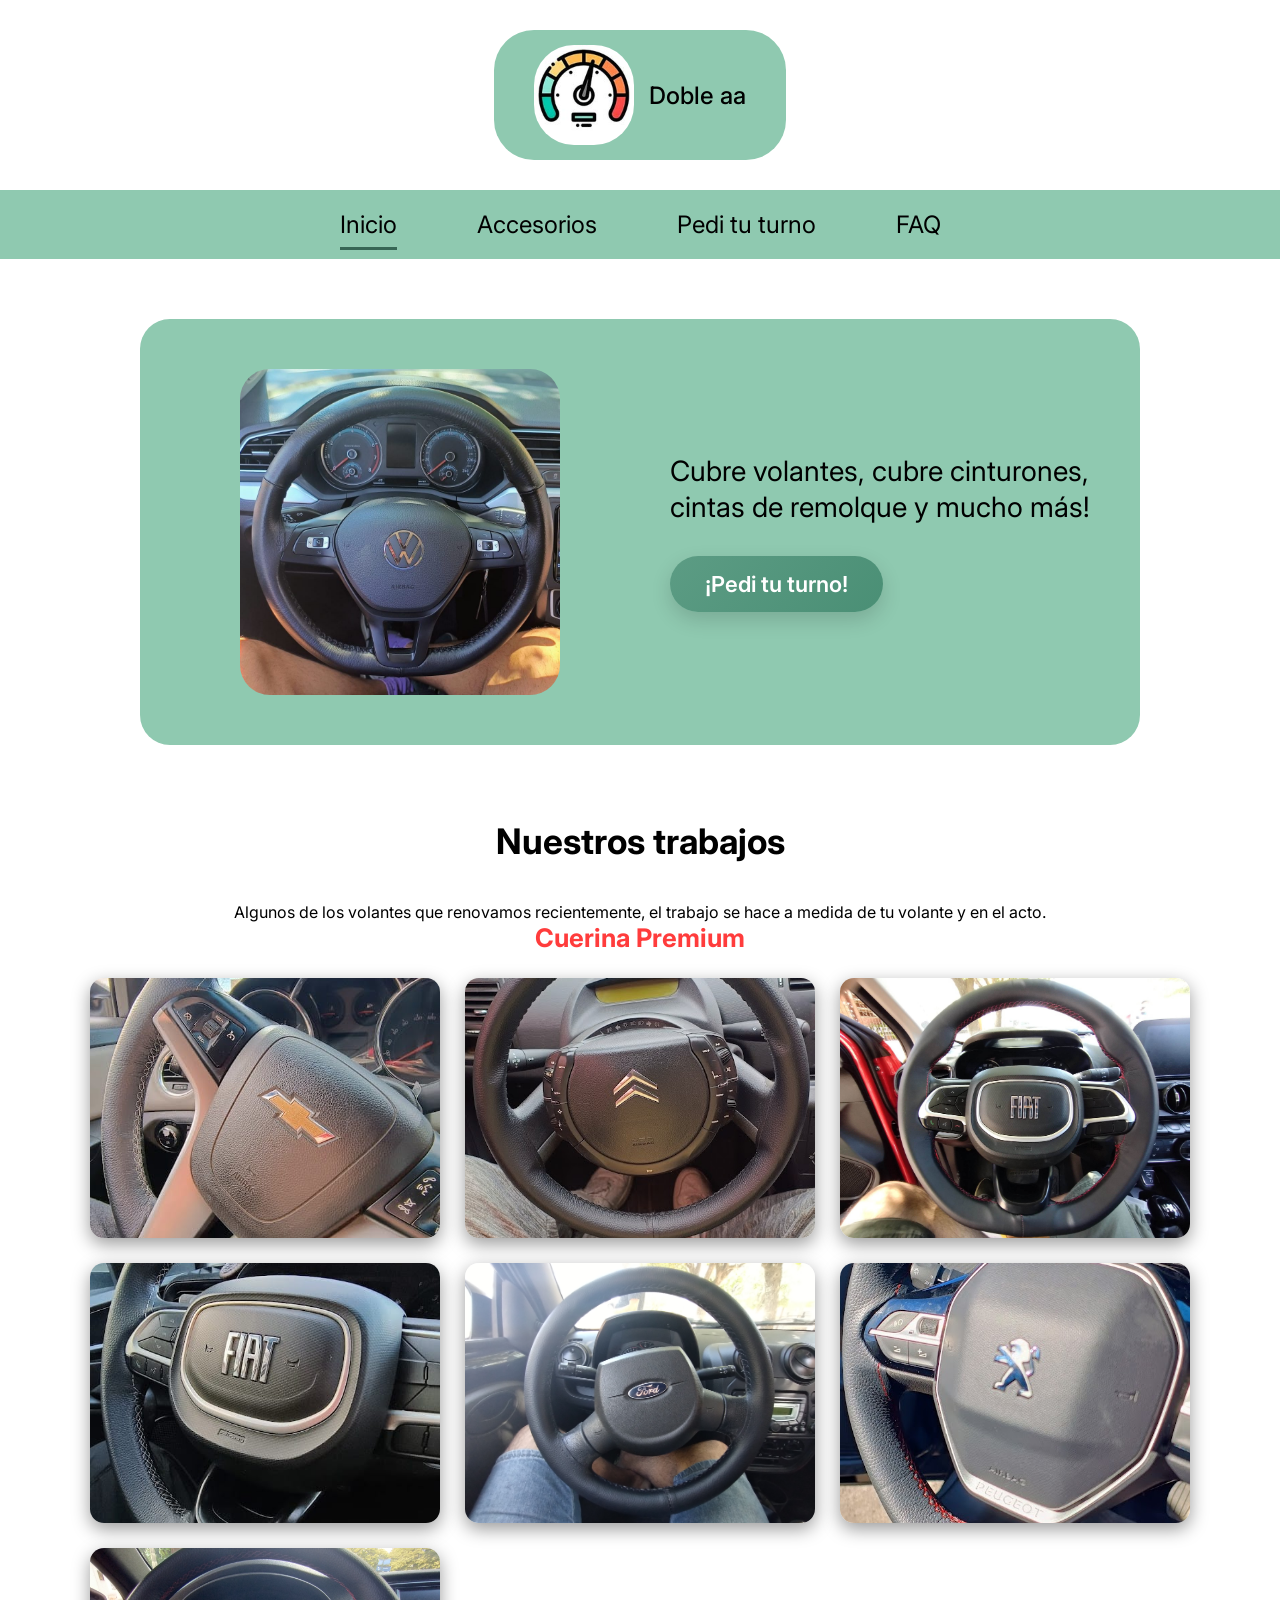
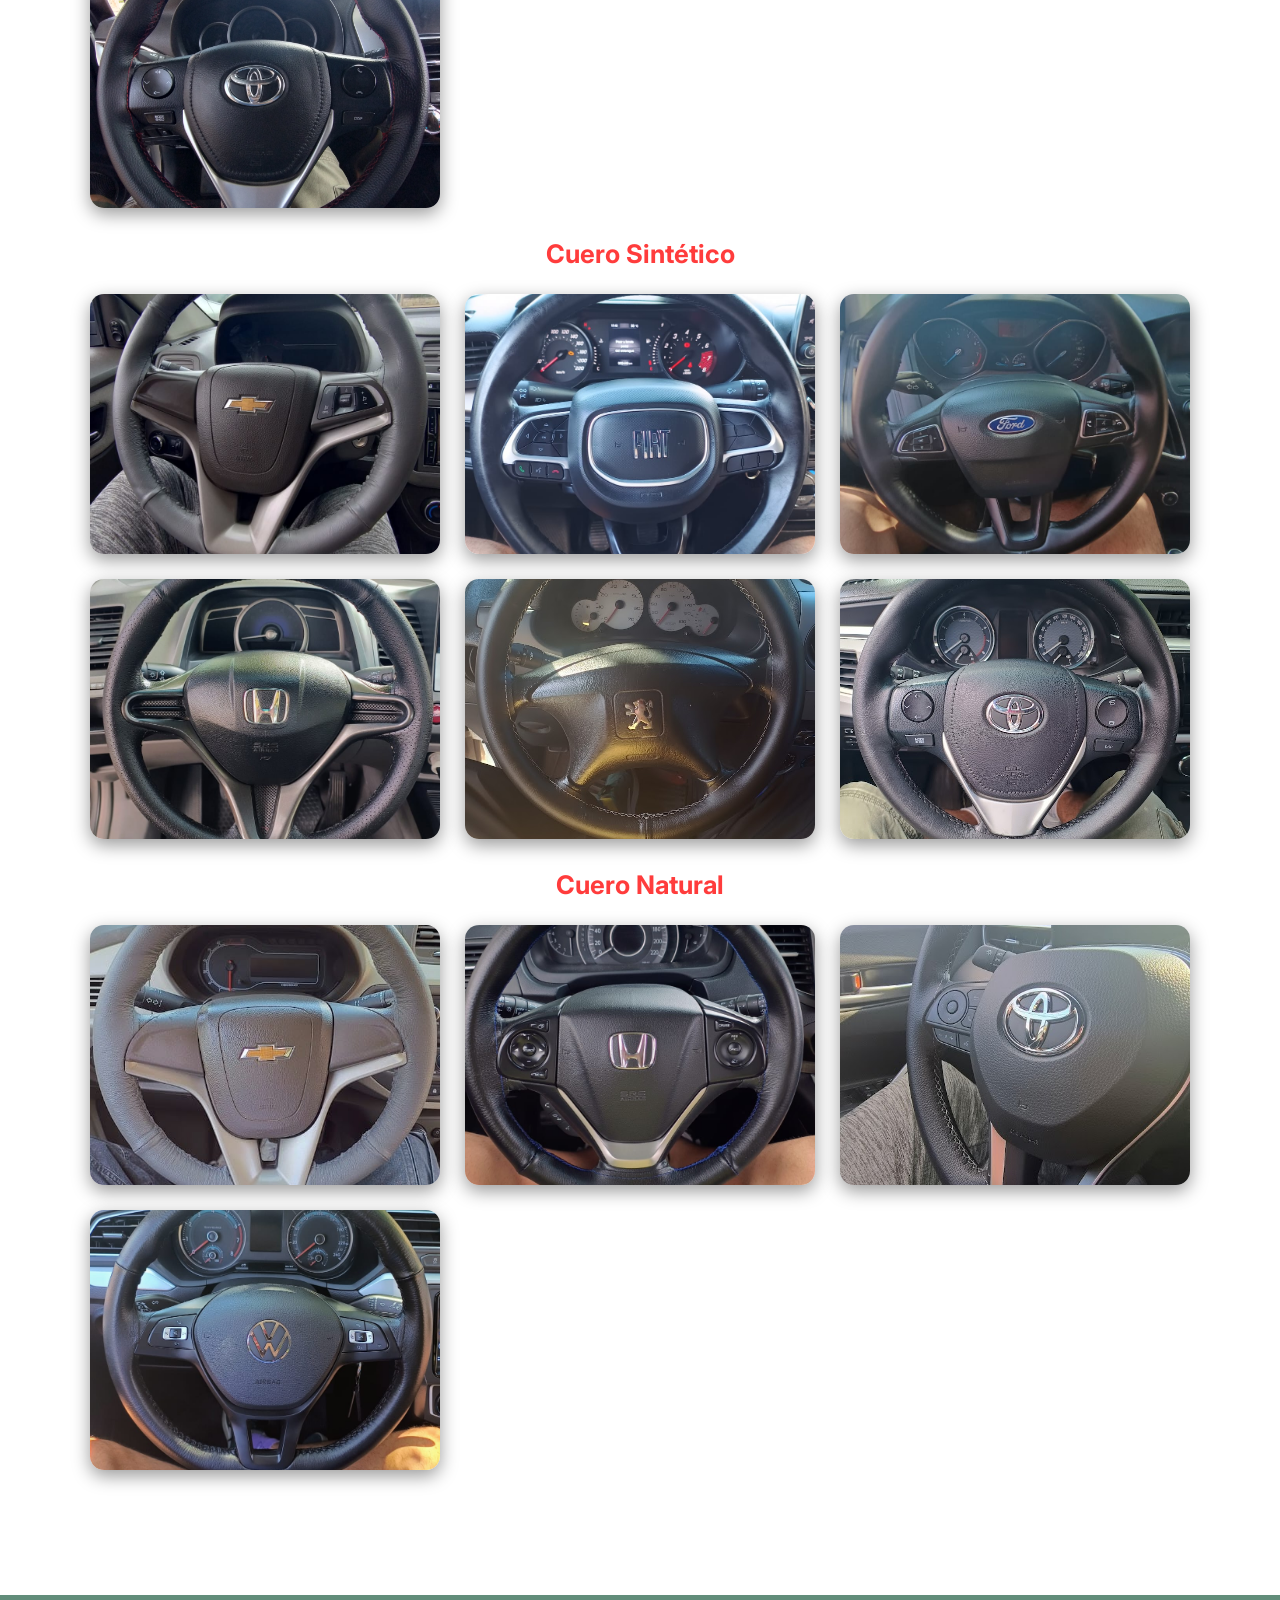
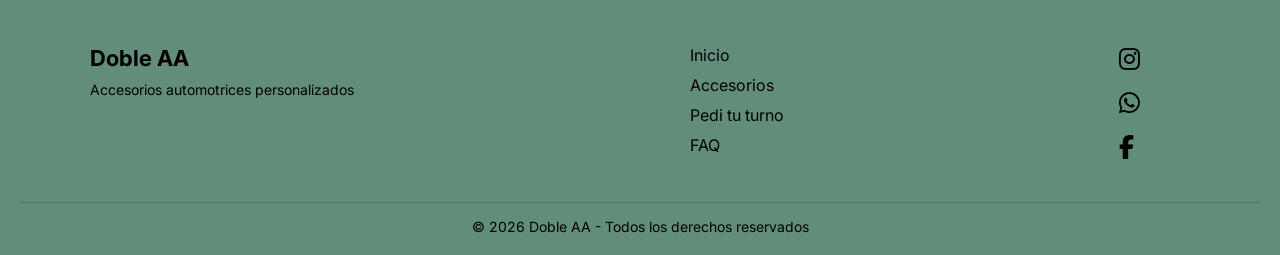
<file: static/index.html>
<!DOCTYPE html>
<html lang="es">

<head>
  <meta charset="UTF-8" />
  <meta name="viewport" content="width=device-width, initial-scale=1.0" />
  <title>Doble AA</title>

  <link href="https://fonts.googleapis.com/css2?family=Inter:wght@400;500;600;700&display=swap" rel="stylesheet">
  <link href="https://fonts.googleapis.com/css2?family=Montserrat:wght@400;500;600;700&display=swap" rel="stylesheet">
  <link rel="stylesheet" href="https://cdnjs.cloudflare.com/ajax/libs/font-awesome/6.5.0/css/all.min.css">
  <link rel="stylesheet" href="/static/css/styles.css" />
</head>

<body>

  <!-- Header -->
  <header class="header">
    <div class="logo-container">
      <img src="/static/assets/logo.jpg" alt="Doble AA Logo" class="logo">
      <h1>Doble aa</h1>
    </div>
  </header>

  <!-- Navbar -->
  <nav class="navbar">
    <a href="#" class="active">Inicio</a>
    <a href="/accesorios">Accesorios</a>
    <a href="/turno">Pedi tu turno</a>
    <a href="/faq">FAQ</a>
  </nav>

  <!-- Hero Section -->
  <section class="hero">
    <div class="hero-content">

      <div class="hero-image">
        <img src="/static/assets/volante.jpg" alt="Cubre volante">
      </div>

      <div class="hero-text">
        <p class="description">
          Cubre volantes, cubre cinturones, cintas de remolque y mucho más!
        </p>

        <a href="/static/turno.html" class="cta-btn">¡Pedi tu turno!</a>
      </div>

    </div>
  </section>

  <!-- ========================= -->
  <!--        MUESTRAS           -->
  <!-- ========================= -->

  <section class="muestras">

    <h2>Nuestros trabajos</h2>
    <p class="muestras-sub">
      Algunos de los volantes que renovamos recientemente, el trabajo se hace a medida de tu volante y en el acto.
    </p>

    <!-- ================= CUERINA ================= -->
    <div class="categoria">
      <h3>Cuerina Premium</h3>

      <div class="trabajos-grid">

        <div class="trabajo-item">
          <img src="/static/img/cuerina/Chevy.jpg" alt="Chevrolet" data-info="Fiat — Costura Gris">
        </div>

        <div class="trabajo-item">
          <img src="/static/img/cuerina/Citroen.jpg" alt="Citroen" data-info="Citroen — Costura Gris">
          <div class="trabajo-overlay">
          </div>
        </div>

        <div class="trabajo-item">
          <img src="/static/img/cuerina/Cronos.jpg" alt="Fiat Cronos" data-info="Fiat Cronos — Costura Roja">
          <div class="trabajo-overlay">
          </div>
        </div>
        <div class="trabajo-item">
          <img src="/static/img/cuerina/CronosGris.jpg" alt="Fiat Cronos" data-info="Fiat Cronos — Costura Gris">
          <div class="trabajo-overlay">
          </div>
        </div>

        <div class="trabajo-item">
          <img src="/static/img/cuerina/Ford.jpg" alt="Ford" data-info="Ford — Costura Negra">
          <div class="trabajo-overlay">
          </div>
        </div>

        <div class="trabajo-item">
          <img src="/static/img/cuerina/Peugeot.jpg" alt="Peugeot" data-info="Peugeot — Costura Roja">
          <div class="trabajo-overlay">
          </div>
        </div>


        <div class="trabajo-item">
          <img src="/static/img/cuerina/Toyota.jpg" alt="Toyota" data-info="Toyota — Costura Roja">
          <div class="trabajo-overlay">
          </div>
        </div>

      </div>
    </div>

    <!-- ================= SINTETICO ================= -->
    <div class="categoria">
      <h3>Cuero Sintético</h3>

      <div class="trabajos-grid">

        <div class="trabajo-item">
          <img src="/static/img/sintetico/Chevy.jpg" alt="Chevrolet" data-info="Chevrolet — Costura Negra">
          <div class="trabajo-overlay">
          </div>
        </div>

        <div class="trabajo-item">
          <img src="/static/img/sintetico/Fiat.jpg" alt="Fiat" data-info="Fiat — Costura Gris">
          <div class="trabajo-overlay">
          </div>
        </div>

        <div class="trabajo-item">
          <img src="/static/img/sintetico/Ford.jpg" alt="Ford" data-info="Ford — Costura Negra">
          <div class="trabajo-overlay">
          </div>
        </div>

        <div class="trabajo-item">
          <img src="/static/img/sintetico/Honda.jpg" alt="Honda"
            data-info="Honda — Costura Negra — Conbinado Sintetico Microperforado">
          <div class="trabajo-overlay">
          </div>
        </div>

        <div class="trabajo-item">
          <img src="/static/img/sintetico/Peugeot.jpg" alt="Peugeot" data-info="Peugeot — Costura Gris">
          <div class="trabajo-overlay">
          </div>
        </div>

        <div class="trabajo-item">
          <img src="/static/img/sintetico/Toyota.jpg" alt="Toyota" data-info="Toyota — Costura Negra">
          <div class="trabajo-overlay">
          </div>
        </div>

      </div>
    </div>

    <!-- ================= NATURAL ================= -->
    <div class="categoria">
      <h3>Cuero Natural</h3>

      <div class="trabajos-grid">

        <div class="trabajo-item">
          <img src="/static/img/natural/Chevy.jpg" alt="Chevrolet" data-info="Chevrolet — Costura gris">
          <div class="trabajo-overlay">
          </div>
        </div>

        <div class="trabajo-item">
          <img src="/static/img/natural/Honda.jpg" alt="Honda Civic" data-info="Honda Civic — Costura Azul">
          <div class="trabajo-overlay">
          </div>
        </div>

        <div class="trabajo-item">
          <img src="/static/img/natural/Toyota.jpeg" alt="Toyota" data-info="Toyota — Costura Negra">
          <div class="trabajo-overlay">
          </div>
        </div>

        <div class="trabajo-item">
          <img src="/static/img/natural/volk.jpg" alt="Volkswagen" data-info="Volkswagen — Costura Negra">
          <div class="trabajo-overlay">
          </div>
        </div>

      </div>
    </div>

  </section>



  <!-- React Mount -->
  <div id="root"></div>


  <!-- Footer -->
  <footer class="footer">

    <div class="footer-content">

      <div class="footer-brand">
        <h2>Doble AA</h2>
        <p>Accesorios automotrices personalizados</p>
      </div>

      <div class="footer-links">
        <a href="#">Inicio</a>
        <a href="/accesorios">Accesorios</a>
        <a href="/turno">Pedi tu turno</a>
        <a href="/faq">FAQ</a>
      </div>

      <div class="footer-social">
        <a href="https://www.instagram.com/doble_aa_accesorios_/" target="_blank">
          <i class="fab fa-instagram"></i>
        </a>

        <a href="https://wa.me/5493517501425" target="_blank">
          <i class="fab fa-whatsapp"></i>
        </a>

        <a href="https://www.facebook.com/profile.php?id=100083049946139" target="_blank">
          <i class="fab fa-facebook-f"></i>
        </a>
      </div>

    </div>

    <div class="footer-bottom">
      © 2026 Doble AA - Todos los derechos reservados
    </div>

  </footer>


 <div id="lightbox" class="lightbox">
  <span class="close">&times;</span>

  <span class="nav prev">&#10094;</span>
  <img class="lightbox-img" id="lightbox-img">
  <span class="nav next">&#10095;</span>

  <p class="lightbox-text" id="lightbox-text"></p>
</div>



  <script src="/static/js/gallery.js"></script>
</body>

</html>
</file>
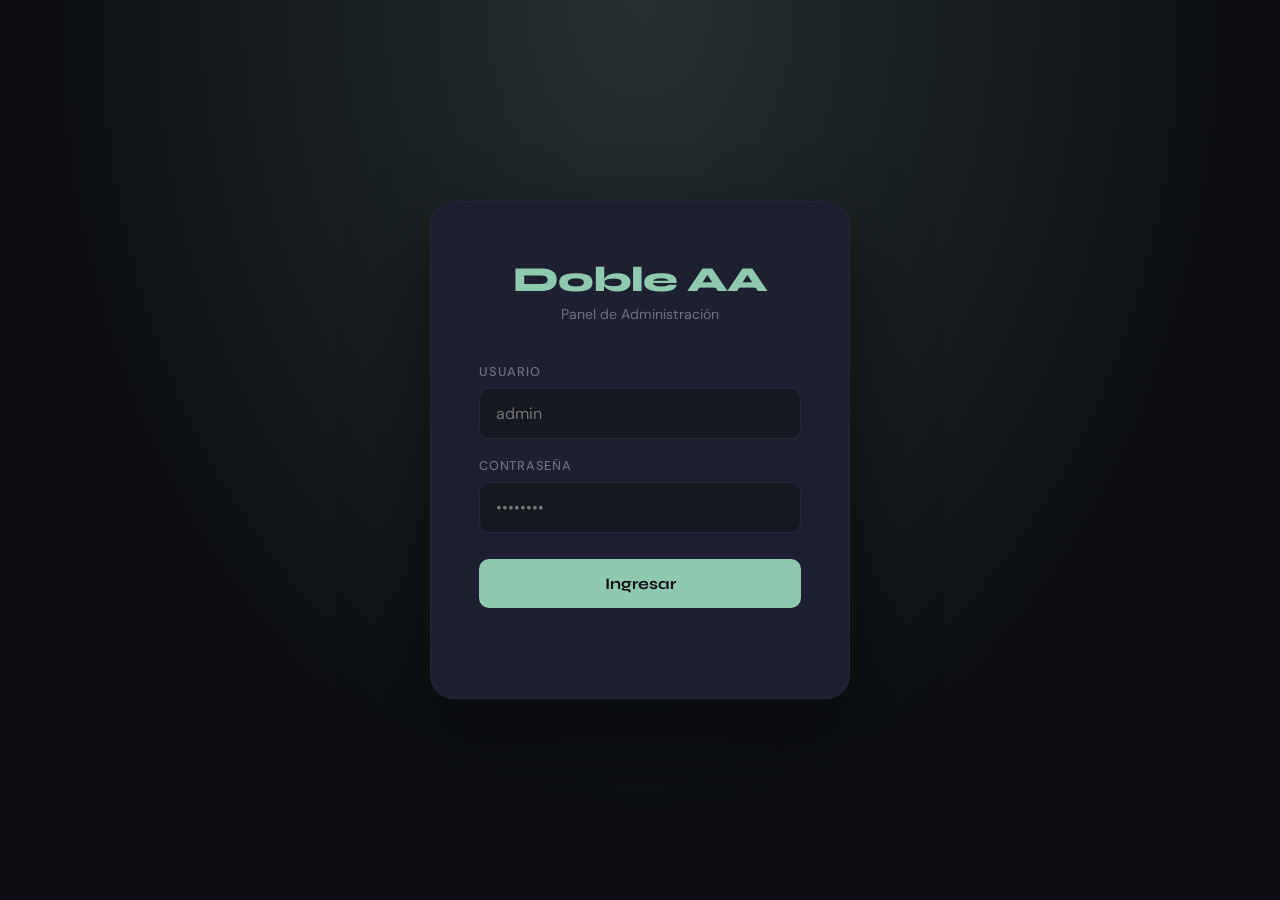
<file: frontend/admin.html>
<!DOCTYPE html>
<html lang="es">
<head>
  <meta charset="UTF-8" />
  <meta name="viewport" content="width=device-width, initial-scale=1.0" />
  <title>Doble AA — Admin</title>
  <link rel="icon" type="image/x-icon" href="/assets/ico.jpg" />
  <link href="https://fonts.googleapis.com/css2?family=Syne:wght@400;600;700;800&family=DM+Sans:wght@300;400;500&display=swap" rel="stylesheet" />
  <link rel="stylesheet" href="https://cdnjs.cloudflare.com/ajax/libs/font-awesome/6.5.0/css/all.min.css" />
  <style>
    /* ══════════════════════════════════════════
       TOKENS & RESET
    ══════════════════════════════════════════ */
    :root {
      --bg:        #0d0f14;
      --surface:   #151820;
      --card:      #1c2030;
      --border:    #252a3a;
      --accent:    #8fc9b0;
      --accent2:   #5bb894;
      --danger:    #e05c5c;
      --warn:      #f0a04b;
      --text:      #e8eaf2;
      --muted:     #6b7280;
      --radius:    14px;
      --font-head: 'Syne', sans-serif;
      --font-body: 'DM Sans', sans-serif;
    }

    *, *::before, *::after { box-sizing: border-box; margin: 0; padding: 0; }

    body {
      font-family: var(--font-body);
      background: var(--bg);
      color: var(--text);
      min-height: 100vh;
    }

    /* ══════════════════════════════════════════
       LOGIN SCREEN
    ══════════════════════════════════════════ */
    #login-screen {
      display: flex;
      align-items: center;
      justify-content: center;
      min-height: 100vh;
      background: radial-gradient(ellipse at 50% 0%, rgba(143,201,176,.18) 0%, transparent 65%),
                  var(--bg);
    }

    .login-box {
      background: var(--card);
      border: 1px solid var(--border);
      border-radius: 24px;
      padding: 56px 48px;
      width: 100%;
      max-width: 420px;
      box-shadow: 0 40px 80px rgba(0,0,0,.5);
      animation: fadeUp .5s ease;
    }

    .login-logo {
      text-align: center;
      margin-bottom: 40px;
    }
    .login-logo h1 {
      font-family: var(--font-head);
      font-size: 2.2rem;
      font-weight: 800;
      color: var(--accent);
      letter-spacing: -1px;
    }
    .login-logo p {
      color: var(--muted);
      font-size: .88rem;
      margin-top: 4px;
    }

    .field {
      margin-bottom: 18px;
    }
    .field label {
      display: block;
      font-size: .8rem;
      font-weight: 500;
      color: var(--muted);
      text-transform: uppercase;
      letter-spacing: .06em;
      margin-bottom: 8px;
    }
    .field input {
      width: 100%;
      background: var(--surface);
      border: 1px solid var(--border);
      border-radius: 10px;
      padding: 14px 16px;
      font-size: 1rem;
      color: var(--text);
      font-family: var(--font-body);
      transition: border-color .2s;
      outline: none;
    }
    .field input:focus { border-color: var(--accent); }

    .btn-primary {
      width: 100%;
      padding: 15px;
      background: var(--accent);
      color: #0d0f14;
      border: none;
      border-radius: 10px;
      font-size: 1rem;
      font-weight: 700;
      font-family: var(--font-head);
      cursor: pointer;
      transition: background .2s, transform .15s;
      margin-top: 8px;
    }
    .btn-primary:hover  { background: var(--accent2); transform: translateY(-2px); }
    .btn-primary:active { transform: translateY(0); }

    #login-error {
      color: var(--danger);
      font-size: .88rem;
      text-align: center;
      margin-top: 14px;
      min-height: 20px;
    }

    /* ══════════════════════════════════════════
       SHELL
    ══════════════════════════════════════════ */
    #app { display: none; min-height: 100vh; }

    /* ── Sidebar ── */
    .sidebar {
      position: fixed;
      top: 0; left: 0;
      width: 240px;
      height: 100vh;
      background: var(--surface);
      border-right: 1px solid var(--border);
      display: flex;
      flex-direction: column;
      padding: 28px 0;
      z-index: 100;
    }

    .sidebar-brand {
      padding: 0 24px 32px;
      border-bottom: 1px solid var(--border);
    }
    .sidebar-brand h2 {
      font-family: var(--font-head);
      font-size: 1.3rem;
      font-weight: 800;
      color: var(--accent);
    }
    .sidebar-brand span {
      font-size: .76rem;
      color: var(--muted);
    }

    .nav-items { padding: 20px 12px; flex: 1; }
    .nav-item {
      display: flex;
      align-items: center;
      gap: 12px;
      padding: 12px 16px;
      border-radius: 10px;
      cursor: pointer;
      font-size: .9rem;
      color: var(--muted);
      transition: all .2s;
      margin-bottom: 4px;
      border: none;
      background: none;
      width: 100%;
      text-align: left;
      font-family: var(--font-body);
    }
    .nav-item i { width: 18px; text-align: center; }
    .nav-item:hover   { background: var(--card); color: var(--text); }
    .nav-item.active  { background: rgba(143,201,176,.12); color: var(--accent); font-weight: 500; }

    .sidebar-logout {
      padding: 12px;
      border-top: 1px solid var(--border);
    }
    .btn-logout {
      width: 100%;
      padding: 11px;
      background: transparent;
      border: 1px solid var(--border);
      border-radius: 10px;
      color: var(--muted);
      cursor: pointer;
      font-size: .85rem;
      font-family: var(--font-body);
      transition: all .2s;
      display: flex; align-items: center; justify-content: center; gap: 8px;
    }
    .btn-logout:hover { border-color: var(--danger); color: var(--danger); }

    /* ── Main ── */
    .main {
      margin-left: 240px;
      padding: 36px 40px;
      min-height: 100vh;
    }

    .page-header {
      display: flex;
      align-items: center;
      justify-content: space-between;
      margin-bottom: 36px;
    }
    .page-header h2 {
      font-family: var(--font-head);
      font-size: 1.8rem;
      font-weight: 700;
    }

    /* ── Tabs ── */
    .tab-content { display: none; }
    .tab-content.active { display: block; animation: fadeUp .3s ease; }

    /* ══════════════════════════════════════════
       DASHBOARD
    ══════════════════════════════════════════ */
    .stats-grid {
      display: grid;
      grid-template-columns: repeat(auto-fit, minmax(200px, 1fr));
      gap: 20px;
      margin-bottom: 36px;
    }
    .stat-card {
      background: var(--card);
      border: 1px solid var(--border);
      border-radius: var(--radius);
      padding: 28px 24px;
      position: relative;
      overflow: hidden;
    }
    .stat-card::before {
      content: '';
      position: absolute;
      top: 0; left: 0;
      width: 3px; height: 100%;
      background: var(--accent);
      border-radius: 3px 0 0 3px;
    }
    .stat-card.warn::before  { background: var(--warn); }
    .stat-card.danger::before{ background: var(--danger); }

    .stat-label { font-size: .8rem; color: var(--muted); text-transform: uppercase; letter-spacing: .06em; margin-bottom: 10px; }
    .stat-value { font-family: var(--font-head); font-size: 2.4rem; font-weight: 700; line-height: 1; }

    .charts-grid {
      display: grid;
      grid-template-columns: 1fr 1fr;
      gap: 24px;
    }
    .chart-card {
      background: var(--card);
      border: 1px solid var(--border);
      border-radius: var(--radius);
      padding: 28px;
    }
    .chart-card h3 {
      font-family: var(--font-head);
      font-size: 1rem;
      font-weight: 600;
      margin-bottom: 20px;
      color: var(--text);
    }

    /* Bar chart manual */
    .bar-row {
      display: flex;
      align-items: center;
      gap: 12px;
      margin-bottom: 12px;
    }
    .bar-label { font-size: .82rem; width: 160px; flex-shrink: 0; color: var(--muted); white-space: nowrap; overflow: hidden; text-overflow: ellipsis; }
    .bar-track { flex: 1; background: var(--border); border-radius: 6px; height: 10px; overflow: hidden; }
    .bar-fill  { height: 100%; border-radius: 6px; background: var(--accent); transition: width .6s ease; }
    .bar-count { font-size: .82rem; color: var(--text); font-weight: 600; width: 28px; text-align: right; }

    /* Bajo stock lista */
    .alert-item {
      display: flex; align-items: center; justify-content: space-between;
      padding: 12px 0;
      border-bottom: 1px solid var(--border);
    }
    .alert-item:last-child { border-bottom: none; }
    .alert-nombre { font-size: .9rem; }
    .alert-stock  { font-size: .82rem; font-weight: 700; }
    .alert-stock.zero { color: var(--danger); }
    .alert-stock.low  { color: var(--warn); }

    /* ══════════════════════════════════════════
       ACCESORIOS
    ══════════════════════════════════════════ */
    .toolbar {
      display: flex;
      gap: 12px;
      margin-bottom: 24px;
      flex-wrap: wrap;
    }
    .btn-add {
      padding: 11px 22px;
      background: var(--accent);
      color: #0d0f14;
      border: none;
      border-radius: 10px;
      font-size: .9rem;
      font-weight: 600;
      font-family: var(--font-head);
      cursor: pointer;
      display: flex; align-items: center; gap: 8px;
      transition: .2s;
    }
    .btn-add:hover { background: var(--accent2); }

    .search-input {
      padding: 11px 16px;
      background: var(--card);
      border: 1px solid var(--border);
      border-radius: 10px;
      color: var(--text);
      font-family: var(--font-body);
      font-size: .9rem;
      flex: 1;
      min-width: 180px;
      outline: none;
    }
    .search-input:focus { border-color: var(--accent); }

    /* Tabla */
    .table-wrap { overflow-x: auto; }
    table {
      width: 100%;
      border-collapse: collapse;
      font-size: .88rem;
    }
    thead th {
      padding: 12px 14px;
      background: var(--surface);
      text-align: left;
      font-size: .76rem;
      color: var(--muted);
      text-transform: uppercase;
      letter-spacing: .06em;
      border-bottom: 1px solid var(--border);
    }
    tbody tr {
      border-bottom: 1px solid var(--border);
      transition: background .15s;
    }
    tbody tr:hover { background: rgba(255,255,255,.025); }
    tbody td { padding: 14px; vertical-align: middle; }

    .badge-cat {
      display: inline-block;
      padding: 3px 10px;
      border-radius: 20px;
      font-size: .76rem;
      font-weight: 600;
      background: rgba(143,201,176,.15);
      color: var(--accent);
      border: 1px solid rgba(143,201,176,.25);
    }

    .stock-chip {
      display: inline-block;
      padding: 3px 10px;
      border-radius: 20px;
      font-size: .8rem;
      font-weight: 600;
    }
    .stock-chip.ok     { background: rgba(143,201,176,.15); color: var(--accent2); }
    .stock-chip.low    { background: rgba(240,160,75,.15);  color: var(--warn); }
    .stock-chip.zero   { background: rgba(224,92,92,.15);   color: var(--danger); }

    .row-actions { display: flex; gap: 8px; }
    .btn-icon {
      width: 32px; height: 32px;
      border: 1px solid var(--border);
      background: transparent;
      border-radius: 8px;
      color: var(--muted);
      cursor: pointer;
      display: flex; align-items: center; justify-content: center;
      transition: .2s;
      font-size: .85rem;
    }
    .btn-icon:hover         { border-color: var(--accent); color: var(--accent); }
    .btn-icon.del:hover     { border-color: var(--danger); color: var(--danger); }
    .btn-icon.stock-btn:hover{ border-color: var(--warn);  color: var(--warn); }

    /* ══════════════════════════════════════════
       TURNOS
    ══════════════════════════════════════════ */
    .filters {
      display: flex;
      gap: 12px;
      margin-bottom: 24px;
      flex-wrap: wrap;
    }
    .filter-select {
      padding: 10px 14px;
      background: var(--card);
      border: 1px solid var(--border);
      border-radius: 10px;
      color: var(--text);
      font-family: var(--font-body);
      font-size: .88rem;
      outline: none;
      cursor: pointer;
    }
    .filter-select:focus { border-color: var(--accent); }

    /* ══════════════════════════════════════════
       MODAL
    ══════════════════════════════════════════ */
    .modal-overlay {
      position: fixed; inset: 0;
      background: rgba(0,0,0,.7);
      backdrop-filter: blur(4px);
      display: flex; align-items: center; justify-content: center;
      z-index: 999;
      opacity: 0; pointer-events: none;
      transition: opacity .25s;
    }
    .modal-overlay.open { opacity: 1; pointer-events: all; }

    .modal {
      background: var(--card);
      border: 1px solid var(--border);
      border-radius: 20px;
      padding: 36px;
      width: 100%;
      max-width: 520px;
      transform: translateY(16px);
      transition: transform .25s;
    }
    .modal-overlay.open .modal { transform: translateY(0); }

    .modal h3 {
      font-family: var(--font-head);
      font-size: 1.3rem;
      font-weight: 700;
      margin-bottom: 28px;
    }
    .modal-grid { display: grid; grid-template-columns: 1fr 1fr; gap: 16px; }
    .modal-grid .full { grid-column: 1 / -1; }

    .form-field { display: flex; flex-direction: column; gap: 6px; }
    .form-field label { font-size: .78rem; color: var(--muted); text-transform: uppercase; letter-spacing: .06em; }
    .form-field input,
    .form-field select {
      padding: 11px 14px;
      background: var(--surface);
      border: 1px solid var(--border);
      border-radius: 8px;
      color: var(--text);
      font-family: var(--font-body);
      font-size: .9rem;
      outline: none;
      transition: border-color .2s;
    }
    .form-field input:focus,
    .form-field select:focus { border-color: var(--accent); }

    .modal-actions { display: flex; justify-content: flex-end; gap: 12px; margin-top: 28px; }
    .btn-cancel {
      padding: 11px 22px;
      background: transparent;
      border: 1px solid var(--border);
      border-radius: 10px;
      color: var(--muted);
      cursor: pointer;
      font-family: var(--font-body);
      transition: .2s;
    }
    .btn-cancel:hover { border-color: var(--text); color: var(--text); }

    .btn-save {
      padding: 11px 22px;
      background: var(--accent);
      border: none;
      border-radius: 10px;
      color: #0d0f14;
      font-weight: 700;
      font-family: var(--font-head);
      cursor: pointer;
      transition: .2s;
    }
    .btn-save:hover { background: var(--accent2); }

    /* Modal stock rápido */
    .stock-modal-body {
      display: flex; gap: 14px; align-items: center; margin-bottom: 20px;
    }
    .stock-input {
      width: 90px;
      padding: 12px;
      text-align: center;
      font-size: 1.4rem;
      font-weight: 700;
      background: var(--surface);
      border: 1px solid var(--border);
      border-radius: 10px;
      color: var(--text);
      font-family: var(--font-head);
      outline: none;
    }
    .stock-input:focus { border-color: var(--accent); }
    .btn-step {
      width: 40px; height: 40px;
      border: 1px solid var(--border);
      background: var(--surface);
      border-radius: 8px;
      color: var(--text);
      font-size: 1.3rem;
      cursor: pointer;
      transition: .2s;
    }
    .btn-step:hover { border-color: var(--accent); color: var(--accent); }

    /* ══════════════════════════════════════════
       EMPTY & LOADING STATES
    ══════════════════════════════════════════ */
    .empty {
      text-align: center;
      padding: 60px 20px;
      color: var(--muted);
    }
    .empty i { font-size: 2.5rem; margin-bottom: 14px; display: block; }

    .spinner {
      display: inline-block;
      width: 28px; height: 28px;
      border: 3px solid var(--border);
      border-top-color: var(--accent);
      border-radius: 50%;
      animation: spin .7s linear infinite;
    }
    .loading-wrap {
      display: flex; justify-content: center; padding: 60px;
    }

    /* ══════════════════════════════════════════
       TOAST
    ══════════════════════════════════════════ */
    .toast-container {
      position: fixed;
      bottom: 28px; right: 28px;
      display: flex; flex-direction: column; gap: 10px;
      z-index: 9999;
    }
    .toast {
      padding: 14px 20px;
      border-radius: 12px;
      font-size: .9rem;
      font-weight: 500;
      border-left: 4px solid var(--accent);
      background: var(--card);
      color: var(--text);
      box-shadow: 0 8px 24px rgba(0,0,0,.4);
      animation: slideIn .3s ease;
      max-width: 320px;
    }
    .toast.error  { border-color: var(--danger); }
    .toast.warn   { border-color: var(--warn); }
    .toast.hide   { animation: slideOut .3s ease forwards; }

    /* ══════════════════════════════════════════
       ANIMATIONS
    ══════════════════════════════════════════ */
    @keyframes fadeUp   { from { opacity:0; transform:translateY(16px); } to { opacity:1; transform:translateY(0); } }
    @keyframes spin     { to { transform: rotate(360deg); } }
    @keyframes slideIn  { from { opacity:0; transform:translateX(30px); } to { opacity:1; transform:translateX(0); } }
    @keyframes slideOut { from { opacity:1; transform:translateX(0); }  to { opacity:0; transform:translateX(30px); } }

    /* ══════════════════════════════════════════
       RESPONSIVE
    ══════════════════════════════════════════ */
    @media (max-width: 900px) {
      .sidebar { width: 64px; }
      .sidebar-brand, .nav-item span, .sidebar-brand span { display: none; }
      .main { margin-left: 64px; padding: 24px 20px; }
      .charts-grid { grid-template-columns: 1fr; }
    }
    @media (max-width: 600px) {
      .modal-grid { grid-template-columns: 1fr; }
      .stats-grid { grid-template-columns: 1fr 1fr; }
    }
  </style>
</head>
<body>

<!-- ═══════════════════════════════════
     LOGIN
════════════════════════════════════ -->
<div id="login-screen">
  <div class="login-box">
    <div class="login-logo">
      <h1>Doble AA</h1>
      <p>Panel de Administración</p>
    </div>
    <div class="field">
      <label>Usuario</label>
      <input type="text" id="login-user" placeholder="admin" autocomplete="username" />
    </div>
    <div class="field">
      <label>Contraseña</label>
      <input type="password" id="login-pass" placeholder="••••••••" autocomplete="current-password" />
    </div>
    <button class="btn-primary" id="login-btn">Ingresar</button>
    <div id="login-error"></div>
  </div>
</div>

<!-- ═══════════════════════════════════
     APP SHELL
════════════════════════════════════ -->
<div id="app">
  <aside class="sidebar">
    <div class="sidebar-brand">
      <h2>Doble AA</h2>
      <span>Admin Panel</span>
    </div>
    <nav class="nav-items">
      <button class="nav-item active" data-tab="dashboard">
        <i class="fas fa-chart-line"></i><span>Dashboard</span>
      </button>
      <button class="nav-item" data-tab="accesorios">
        <i class="fas fa-tags"></i><span>Accesorios</span>
      </button>
      <button class="nav-item" data-tab="turnos">
        <i class="fas fa-calendar-check"></i><span>Turnos</span>
      </button>
    </nav>
    <div class="sidebar-logout">
      <button class="btn-logout" id="logout-btn">
        <i class="fas fa-sign-out-alt"></i><span>Cerrar sesión</span>
      </button>
    </div>
  </aside>

  <main class="main">

    <!-- ── DASHBOARD ── -->
    <div class="tab-content active" id="tab-dashboard">
      <div class="page-header">
        <h2>Dashboard</h2>
        <button class="btn-add" id="refresh-stats" style="background:var(--surface);border:1px solid var(--border);color:var(--muted);">
          <i class="fas fa-sync-alt"></i><span>Actualizar</span>
        </button>
      </div>

      <div class="stats-grid" id="stats-grid">
        <div class="loading-wrap" style="grid-column:1/-1"><div class="spinner"></div></div>
      </div>

      <div class="charts-grid">
        <div class="chart-card">
          <h3><i class="fas fa-tshirt" style="color:var(--accent);margin-right:8px"></i> Materiales más pedidos</h3>
          <div id="chart-materiales"></div>
        </div>
        <div class="chart-card">
          <h3><i class="fas fa-exclamation-triangle" style="color:var(--warn);margin-right:8px"></i> Bajo stock</h3>
          <div id="chart-stock"></div>
        </div>
      </div>
    </div>

    <!-- ── ACCESORIOS ── -->
    <div class="tab-content" id="tab-accesorios">
      <div class="page-header">
        <h2>Accesorios</h2>
        <button class="btn-add" id="btn-nuevo-acc">
          <i class="fas fa-plus"></i> Nuevo accesorio
        </button>
      </div>

      <div class="toolbar">
        <input class="search-input" id="search-acc" placeholder="🔍  Buscar accesorio…" />
        <select class="filter-select" id="filter-cat">
          <option value="">Todas las categorías</option>
          <option>tow-strap</option>
          <option>almohadon</option>
          <option>volante</option>
          <option>general</option>
        </select>
      </div>

      <div class="table-wrap">
        <table id="acc-table">
          <thead>
            <tr>
              <th>#</th>
              <th>Nombre</th>
              <th>Categoría</th>
              <th>Precio</th>
              <th>Stock</th>
              <th>Estado</th>
              <th>Acciones</th>
            </tr>
          </thead>
          <tbody id="acc-tbody">
            <tr><td colspan="7"><div class="loading-wrap"><div class="spinner"></div></div></td></tr>
          </tbody>
        </table>
      </div>
    </div>

    <!-- ── TURNOS ── -->
    <div class="tab-content" id="tab-turnos">
      <div class="page-header">
        <h2>Turnos agendados</h2>
      </div>

      <div class="filters">
        <input class="search-input" id="search-turno" placeholder="🔍  Buscar por nombre, auto…" style="max-width:280px;" />
        <select class="filter-select" id="filter-material">
          <option value="">Todos los materiales</option>
          <option>Cuerina Premium</option>
          <option>Cuero Sintético</option>
          <option>Cuero Natural</option>
          <option>Lo decido en el momento</option>
        </select>
        <select class="filter-select" id="filter-pago">
          <option value="">Todos los pagos</option>
          <option>Transferencia</option>
          <option>Efectivo</option>
        </select>
      </div>

      <div class="table-wrap">
        <table id="turnos-table">
          <thead>
            <tr>
              <th>Fecha</th>
              <th>Hora</th>
              <th>Cliente</th>
              <th>Teléfono</th>
              <th>Auto</th>
              <th>Año</th>
              <th>Material</th>
              <th>Pago</th>
            </tr>
          </thead>
          <tbody id="turnos-tbody">
            <tr><td colspan="8"><div class="loading-wrap"><div class="spinner"></div></div></td></tr>
          </tbody>
        </table>
      </div>
    </div>

  </main>
</div>

<!-- ═══════════════════════════════════
     MODAL ACCESORIO
════════════════════════════════════ -->
<div class="modal-overlay" id="modal-acc">
  <div class="modal">
    <h3 id="modal-acc-title">Nuevo accesorio</h3>
    <input type="hidden" id="acc-id" />
    <div class="modal-grid">
      <div class="form-field full">
        <label>Nombre</label>
        <input type="text" id="acc-nombre" placeholder="Ej: Tow Strap Amarillo" />
      </div>
      <div class="form-field">
        <label>Precio ($)</label>
        <input type="number" id="acc-precio" placeholder="14000" min="0" />
      </div>
      <div class="form-field">
        <label>Stock</label>
        <input type="number" id="acc-stock" placeholder="0" min="0" />
      </div>
      <div class="form-field">
        <label>Categoría</label>
        <select id="acc-cat">
          <option value="general">general</option>
          <option value="tow-strap">tow-strap</option>
          <option value="almohadon">almohadon</option>
          <option value="volante">volante</option>
        </select>
      </div>
      <div class="form-field">
        <label>Estado</label>
        <select id="acc-activo">
          <option value="1">Activo</option>
          <option value="0">Inactivo</option>
        </select>
      </div>
      <div class="form-field full">
        <label>URL imagen</label>
        <input type="text" id="acc-imagen" placeholder="/img/producto.jpg" />
      </div>
    </div>
    <div class="modal-actions">
      <button class="btn-cancel" id="modal-acc-cancel">Cancelar</button>
      <button class="btn-save"   id="modal-acc-save">Guardar</button>
    </div>
  </div>
</div>

<!-- ═══════════════════════════════════
     MODAL STOCK RÁPIDO
════════════════════════════════════ -->
<div class="modal-overlay" id="modal-stock">
  <div class="modal" style="max-width:340px;text-align:center;">
    <h3 id="modal-stock-title">Actualizar stock</h3>
    <div class="stock-modal-body" style="justify-content:center;">
      <button class="btn-step" id="stock-dec">−</button>
      <input class="stock-input" type="number" id="stock-val" min="0" />
      <button class="btn-step" id="stock-inc">+</button>
    </div>
    <div class="modal-actions" style="justify-content:center;">
      <button class="btn-cancel" id="modal-stock-cancel">Cancelar</button>
      <button class="btn-save"   id="modal-stock-save">Guardar</button>
    </div>
  </div>
</div>

<!-- Toast container -->
<div class="toast-container" id="toasts"></div>

<!-- ═══════════════════════════════════
     JAVASCRIPT
════════════════════════════════════ -->
<script>
/* ── helpers ── */
const $ = id => document.getElementById(id);
const API = '';   // mismo origen

let TOKEN = localStorage.getItem('aa_token') || '';
let allAccesorios = [];
let allTurnos     = [];
let editStockId   = null;

/* ── toast ── */
function toast(msg, type = 'ok', dur = 3500) {
  const el = document.createElement('div');
  el.className = `toast ${type === 'error' ? 'error' : type === 'warn' ? 'warn' : ''}`;
  el.textContent = msg;
  $('toasts').appendChild(el);
  setTimeout(() => {
    el.classList.add('hide');
    setTimeout(() => el.remove(), 350);
  }, dur);
}

/* ── fetch con auth ── */
async function api(path, opts = {}) {
  const res = await fetch(API + path, {
    headers: {
      'Content-Type': 'application/json',
      'Authorization': 'Bearer ' + TOKEN,
      ...opts.headers
    },
    ...opts
  });
  if (res.status === 401) { logout(); return null; }
  return res;
}

/* ══════════════════════════════════════════
   LOGIN
══════════════════════════════════════════ */
async function doLogin() {
  const user = $('login-user').value.trim();
  const pass = $('login-pass').value;
  $('login-error').textContent = '';
  $('login-btn').textContent = 'Ingresando…';

  const fd = new FormData();
  fd.append('username', user);
  fd.append('password', pass);

  try {
    const res = await fetch(API + '/admin/token', { method: 'POST', body: fd });
    if (!res.ok) throw new Error((await res.json()).detail || 'Error');
    const data = await res.json();
    TOKEN = data.access_token;
    localStorage.setItem('aa_token', TOKEN);
    enterApp();
  } catch (e) {
    $('login-error').textContent = '✗ ' + (e.message || 'Usuario o contraseña incorrectos');
  } finally {
    $('login-btn').textContent = 'Ingresar';
  }
}

$('login-btn').addEventListener('click', doLogin);
['login-user','login-pass'].forEach(id =>
  $(id).addEventListener('keydown', e => e.key === 'Enter' && doLogin())
);

function logout() {
  TOKEN = '';
  localStorage.removeItem('aa_token');
  $('app').style.display = 'none';
  $('login-screen').style.display = 'flex';
}

$('logout-btn').addEventListener('click', logout);

function enterApp() {
  $('login-screen').style.display = 'none';
  $('app').style.display = 'block';
  loadStats();
  loadAccesorios();
  loadTurnos();
}

// Auto-login si hay token guardado
if (TOKEN) enterApp();

/* ══════════════════════════════════════════
   TABS
══════════════════════════════════════════ */
document.querySelectorAll('.nav-item').forEach(btn => {
  btn.addEventListener('click', () => {
    document.querySelectorAll('.nav-item').forEach(b => b.classList.remove('active'));
    document.querySelectorAll('.tab-content').forEach(t => t.classList.remove('active'));
    btn.classList.add('active');
    $('tab-' + btn.dataset.tab).classList.add('active');
  });
});

/* ══════════════════════════════════════════
   DASHBOARD
══════════════════════════════════════════ */
async function loadStats() {
  $('stats-grid').innerHTML = '<div class="loading-wrap" style="grid-column:1/-1"><div class="spinner"></div></div>';
  const res = await api('/admin/stats');
  if (!res) return;
  const d = await res.json();

  $('stats-grid').innerHTML = `
    <div class="stat-card">
      <div class="stat-label">Total turnos</div>
      <div class="stat-value">${d.total_turnos}</div>
    </div>
    <div class="stat-card">
      <div class="stat-label">Accesorios activos</div>
      <div class="stat-value">${d.total_accesorios}</div>
    </div>
    <div class="stat-card warn">
      <div class="stat-label">Bajo stock</div>
      <div class="stat-value" style="color:var(--warn)">${d.bajo_stock.length}</div>
    </div>
  `;

  /* bar chart materiales */
  const max = d.por_material[0]?.total || 1;
  $('chart-materiales').innerHTML = d.por_material.length
    ? d.por_material.map(r => `
        <div class="bar-row">
          <span class="bar-label" title="${r.material}">${r.material}</span>
          <div class="bar-track"><div class="bar-fill" style="width:${(r.total/max*100).toFixed(1)}%"></div></div>
          <span class="bar-count">${r.total}</span>
        </div>`).join('')
    : '<p class="empty" style="padding:20px">Sin datos aún</p>';

  /* bajo stock */
  $('chart-stock').innerHTML = d.bajo_stock.length
    ? d.bajo_stock.map(r => `
        <div class="alert-item">
          <span class="alert-nombre">${r.nombre}</span>
          <span class="alert-stock ${r.stock === 0 ? 'zero' : 'low'}">${r.stock === 0 ? 'Sin stock' : r.stock + ' en stock'}</span>
        </div>`).join('')
    : '<div class="empty" style="padding:20px"><i class="fas fa-check-circle" style="color:var(--accent)"></i><p>Todo en orden 🎉</p></div>';
}

$('refresh-stats').addEventListener('click', loadStats);

/* ══════════════════════════════════════════
   ACCESORIOS
══════════════════════════════════════════ */
async function loadAccesorios() {
  const res = await api('/admin/accesorios');
  if (!res) return;
  allAccesorios = await res.json();
  renderAccesorios();
}

function renderAccesorios() {
  const q   = $('search-acc').value.toLowerCase();
  const cat = $('filter-cat').value;
  const filtered = allAccesorios.filter(a =>
    (!q   || a.nombre.toLowerCase().includes(q)) &&
    (!cat || a.categoria === cat)
  );

  if (!filtered.length) {
    $('acc-tbody').innerHTML = '<tr><td colspan="7"><div class="empty"><i class="fas fa-box-open"></i><p>Sin resultados</p></div></td></tr>';
    return;
  }

  $('acc-tbody').innerHTML = filtered.map(a => {
    const sc = a.stock === 0 ? 'zero' : a.stock <= 3 ? 'low' : 'ok';
    const sl = a.stock === 0 ? 'Sin stock' : a.stock;
    return `
      <tr>
        <td style="color:var(--muted);font-size:.8rem">#${a.id}</td>
        <td><strong>${a.nombre}</strong></td>
        <td><span class="badge-cat">${a.categoria}</span></td>
        <td>$${Number(a.precio).toLocaleString('es-AR')}</td>
        <td><span class="stock-chip ${sc}">${sl}</span></td>
        <td style="color:${a.activo ? 'var(--accent)' : 'var(--muted)'}; font-size:.82rem">${a.activo ? '● Activo' : '○ Inactivo'}</td>
        <td>
          <div class="row-actions">
            <button class="btn-icon stock-btn" title="Editar stock" onclick="openStockModal(${a.id},'${a.nombre.replace(/'/g,"\\'")}',${a.stock})"><i class="fas fa-warehouse"></i></button>
            <button class="btn-icon" title="Editar" onclick="openEditAcc(${a.id})"><i class="fas fa-pen"></i></button>
            <button class="btn-icon del" title="Eliminar" onclick="deleteAcc(${a.id},'${a.nombre.replace(/'/g,"\\'")}')"><i class="fas fa-trash"></i></button>
          </div>
        </td>
      </tr>`;
  }).join('');
}

$('search-acc').addEventListener('input', renderAccesorios);
$('filter-cat').addEventListener('change', renderAccesorios);

/* ── Modal accesorio ── */
function openNewAcc() {
  $('modal-acc-title').textContent = 'Nuevo accesorio';
  $('acc-id').value = '';
  ['acc-nombre','acc-precio','acc-stock','acc-imagen'].forEach(id => $(id).value = '');
  $('acc-cat').value = 'general';
  $('acc-activo').value = '1';
  $('modal-acc').classList.add('open');
}

function openEditAcc(id) {
  const a = allAccesorios.find(x => x.id === id);
  if (!a) return;
  $('modal-acc-title').textContent = 'Editar accesorio';
  $('acc-id').value    = a.id;
  $('acc-nombre').value = a.nombre;
  $('acc-precio').value = a.precio;
  $('acc-stock').value  = a.stock;
  $('acc-imagen').value = a.imagen || '';
  $('acc-cat').value    = a.categoria;
  $('acc-activo').value = String(a.activo);
  $('modal-acc').classList.add('open');
}

$('btn-nuevo-acc').addEventListener('click', openNewAcc);
$('modal-acc-cancel').addEventListener('click', () => $('modal-acc').classList.remove('open'));

$('modal-acc-save').addEventListener('click', async () => {
  const id     = $('acc-id').value;
  const payload = {
    nombre:    $('acc-nombre').value.trim(),
    precio:    parseInt($('acc-precio').value) || 0,
    stock:     parseInt($('acc-stock').value)  || 0,
    imagen:    $('acc-imagen').value.trim(),
    categoria: $('acc-cat').value,
    activo:    parseInt($('acc-activo').value),
  };
  if (!payload.nombre) { toast('El nombre es requerido', 'error'); return; }

  const method = id ? 'PUT' : 'POST';
  const url    = id ? `/admin/accesorios/${id}` : '/admin/accesorios';
  const res    = await api(url, { method, body: JSON.stringify(payload) });
  if (!res || !res.ok) { toast('Error al guardar', 'error'); return; }

  toast(id ? 'Accesorio actualizado ✓' : 'Accesorio creado ✓');
  $('modal-acc').classList.remove('open');
  loadAccesorios();
  loadStats();
});

async function deleteAcc(id, nombre) {
  if (!confirm(`¿Eliminar "${nombre}"?`)) return;
  const res = await api(`/admin/accesorios/${id}`, { method: 'DELETE' });
  if (res?.ok) { toast('Eliminado'); loadAccesorios(); loadStats(); }
  else toast('Error al eliminar', 'error');
}

/* ── Modal stock rápido ── */
function openStockModal(id, nombre, stock) {
  editStockId = id;
  $('modal-stock-title').textContent = `Stock — ${nombre}`;
  $('stock-val').value = stock;
  $('modal-stock').classList.add('open');
}

$('stock-dec').addEventListener('click', () => { const v = parseInt($('stock-val').value)||0; if(v>0) $('stock-val').value = v-1; });
$('stock-inc').addEventListener('click', () => { $('stock-val').value = (parseInt($('stock-val').value)||0) + 1; });

$('modal-stock-cancel').addEventListener('click', () => $('modal-stock').classList.remove('open'));

$('modal-stock-save').addEventListener('click', async () => {
  const stock = parseInt($('stock-val').value);
  if (isNaN(stock) || stock < 0) { toast('Stock inválido', 'error'); return; }
  const res = await api(`/admin/accesorios/${editStockId}/stock`, {
    method: 'PATCH',
    body: JSON.stringify({ stock })
  });
  if (res?.ok) {
    toast('Stock actualizado ✓');
    $('modal-stock').classList.remove('open');
    loadAccesorios();
    loadStats();
  } else toast('Error', 'error');
});

/* ══════════════════════════════════════════
   TURNOS
══════════════════════════════════════════ */
async function loadTurnos() {
  const res = await api('/admin/turnos');
  if (!res) return;
  allTurnos = await res.json();
  renderTurnos();
}

function renderTurnos() {
  const q   = $('search-turno').value.toLowerCase();
  const mat = $('filter-material').value;
  const pag = $('filter-pago').value;

  const filtered = allTurnos.filter(t =>
    (!q   || t.nombre.toLowerCase().includes(q) || (t.auto||'').toLowerCase().includes(q)) &&
    (!mat || t.material === mat) &&
    (!pag || t.pago === pag)
  );

  if (!filtered.length) {
    $('turnos-tbody').innerHTML = '<tr><td colspan="8"><div class="empty"><i class="fas fa-calendar-times"></i><p>Sin turnos registrados</p></div></td></tr>';
    return;
  }

  $('turnos-tbody').innerHTML = filtered.map(t => {
    const dt    = new Date(t.start_time);
    const fecha = isNaN(dt) ? t.start_time : dt.toLocaleDateString('es-AR', { day:'2-digit', month:'2-digit', year:'numeric' });
    const hora  = isNaN(dt) ? '' : dt.toLocaleTimeString('es-AR', { hour:'2-digit', minute:'2-digit' });

    const matColor = {
      'Cuerina Premium':   '#a78bfa',
      'Cuero Sintético':   '#60a5fa',
      'Cuero Natural':     '#34d399',
      'Lo decido en el momento': 'var(--muted)'
    }[t.material] || 'var(--accent)';

    return `
      <tr>
        <td style="font-weight:600">${fecha}</td>
        <td style="color:var(--muted)">${hora}</td>
        <td>${t.nombre || '—'}</td>
        <td style="color:var(--muted);font-size:.85rem">${t.telefono || '—'}</td>
        <td>${(t.auto||'—')} </td>
        <td style="color:var(--muted);font-size:.85rem">${t.anio||'—'}</td>
        <td><span style="color:${matColor};font-size:.85rem;font-weight:600">${t.material||'—'}</span></td>
        <td><span class="badge-cat" style="border-color:rgba(143,201,176,.15)">${t.pago||'—'}</span></td>
      </tr>`;
  }).join('');
}

$('search-turno').addEventListener('input', renderTurnos);
$('filter-material').addEventListener('change', renderTurnos);
$('filter-pago').addEventListener('change', renderTurnos);

/* cerrar modals clicking overlay */
['modal-acc','modal-stock'].forEach(id => {
  $(id).addEventListener('click', e => { if(e.target === $(id)) $(id).classList.remove('open'); });
});
</script>
</body>
</html>
</file>
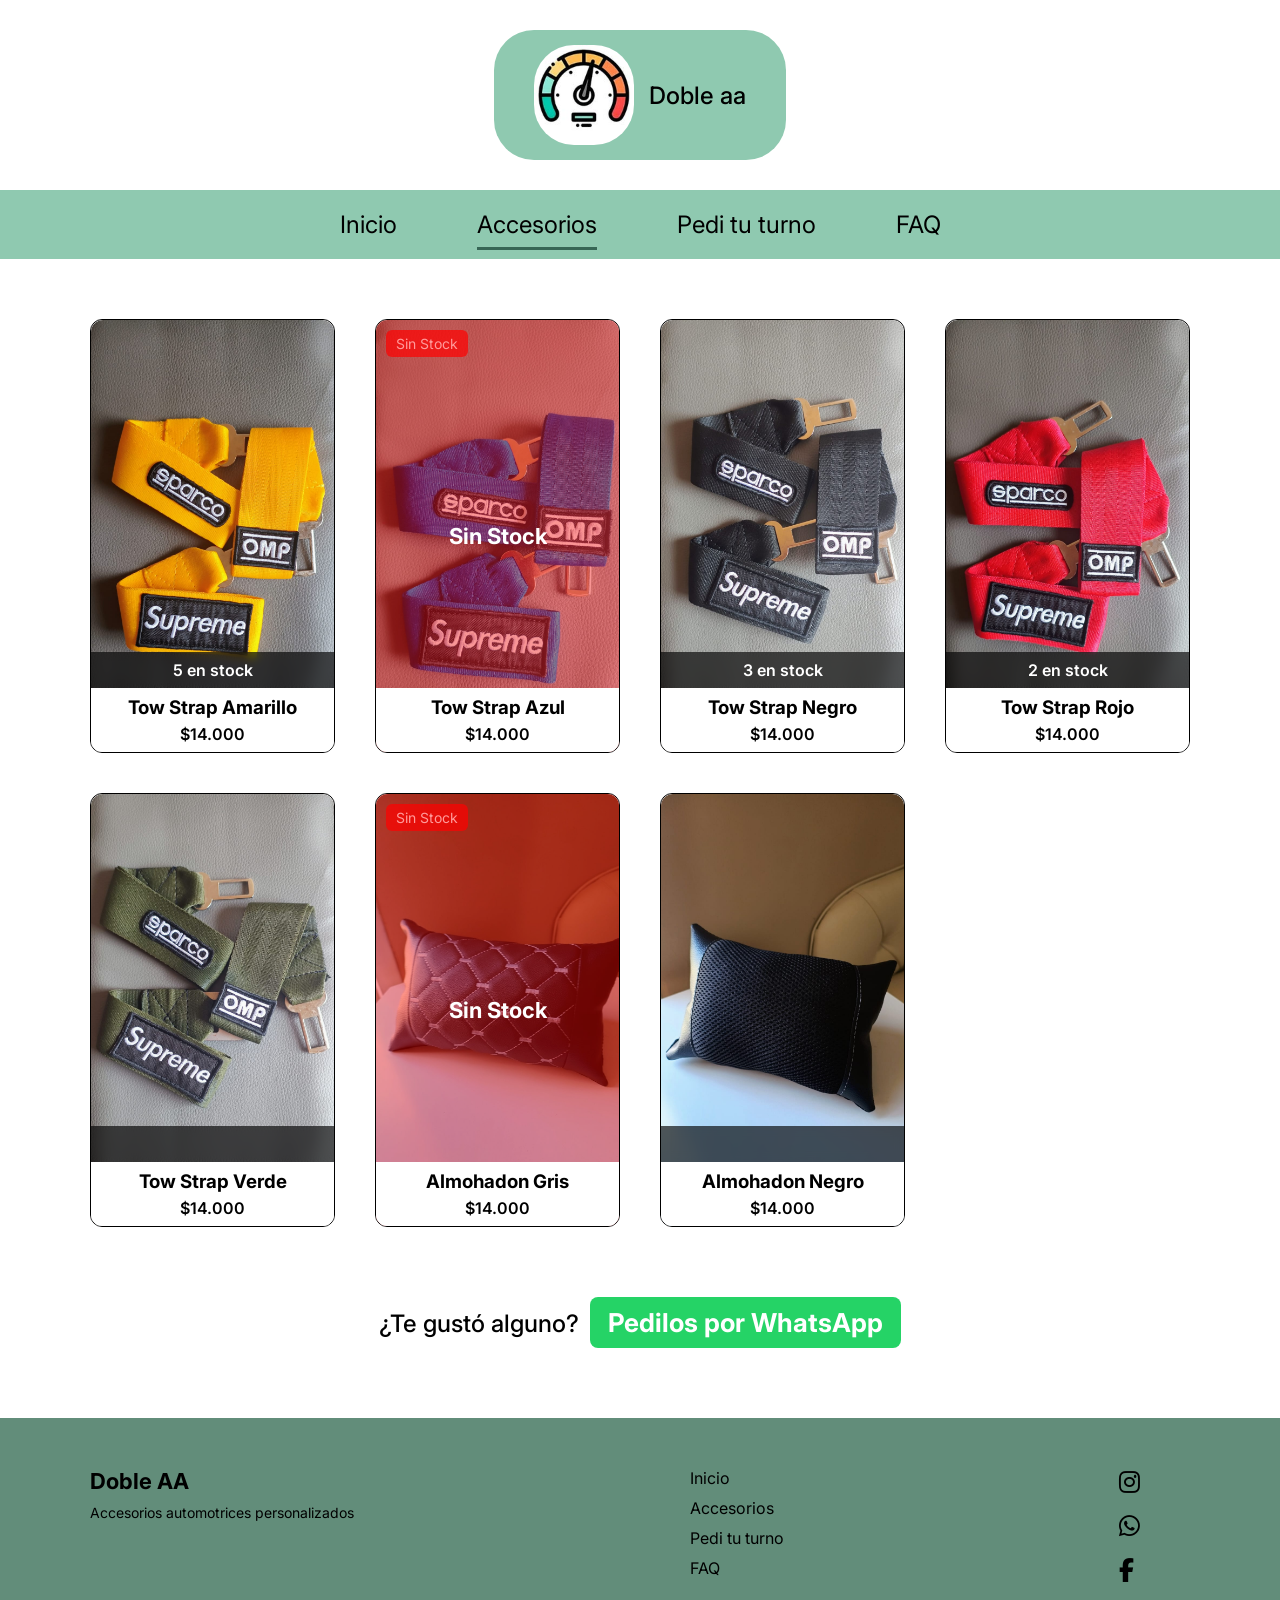
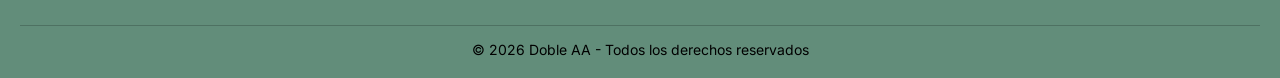
<file: static/accesorios.html>
<!DOCTYPE html>
<html lang="es">

<head>
    <meta charset="UTF-8">
    <meta name="viewport" content="width=device-width, initial-scale=1.0">
    <title>Doble AA - Accesorios</title>

    <link href="https://fonts.googleapis.com/css2?family=Inter:wght@400;500;600;700&display=swap" rel="stylesheet">
    <link href="https://fonts.googleapis.com/css2?family=Montserrat:wght@400;500;600;700&display=swap" rel="stylesheet">
    <link rel="stylesheet" href="https://cdnjs.cloudflare.com/ajax/libs/font-awesome/6.5.0/css/all.min.css">
    <link rel="stylesheet" href="/static/css/styles.css" />
    <link rel="stylesheet" href="/static/css/accesorios.css" />
</head>

<body>
    <header class="header">
        <div class="logo-container">
            <img src="/static/assets/logo.jpg" alt="Doble AA Logo" class="logo">
            <h1>Doble aa</h1>
        </div>
    </header>

    <!-- Navbar -->
    <nav class="navbar">
        <a href="/">Inicio</a>
        <a href="#" class="active">Accesorios</a>
        <a href="/turno">Pedi tu turno</a>
        <a href="/faq">FAQ</a>
    </nav>


    <section class="productos">

        <div class="productos-grid">

            <!-- PRODUCTOS -->
            <div class="producto">
                <div class="producto-img">
                    <img src="/static/img/Ama.jpg" alt="Tow Strap Amarillo">

                    <div class="badges-container">
                        <div class="stock-badge">5 en stock</div>
                        <div class="cinta-badge">
                            <h3>Tow Strap Amarillo</h3>
                            <p class="precio">$14.000</p>
                        </div>
                    </div>


                </div>
            </div>

            <!-- PRODUCTOS -->
            <div class="producto agotado">
                <div class="producto-img">
                    <img src="/static/img/Azul.jpg" alt="Tow Strap Azul">

                    <div class="badges-container">
                        <div class="cinta-badge">
                            <h3>Tow Strap Azul</h3>
                            <p class="precio">$14.000</p>
                        </div>

                    </div>

                    <span class="badge">Sin Stock</span>
                </div>
            </div>

            <!-- PRODUCTOS -->
            <div class="producto">
                <div class="producto-img">

                    <img src="/static/img/Negro.jpg" alt="Tow Strap Negro">

                    <div class="badges-container">
                        <div class="stock-badge">3 en stock</div>
                        <div class="cinta-badge">
                            <h3>Tow Strap Negro</h3>
                            <p class="precio">$14.000</p>
                        </div>
                    </div>

                </div>
            </div>


            <!-- PRODUCTOS -->
            <div class="producto">
                <div class="producto-img">
                    <img src="/static/img/Roj.jpg" alt="Tow Strap Rojo">

                    <div class="badges-container">
                        <div class="stock-badge">2 en stock</div>
                        <div class="cinta-badge">
                            <h3>Tow Strap Rojo</h3>
                            <p class="precio">$14.000</p>
                        </div>
                    </div>

                </div>
            </div>

            <!-- PRODUCTOS -->
            <div class="producto">
                <div class="producto-img">
                    <img src="/static/img/Verde.jpg" alt="Tow Strap Verde">

                    <div class="badges-container">
                        <div class="stock-badge">7 en stock</div>
                        <div class="cinta-badge">
                            <h3>Tow Strap Verde</h3>
                            <p class="precio">$14.000</p>
                        </div>
                    </div>

                </div>
            </div>

            <!-- PRODUCTOS -->
            <div class="producto agotado">
                <div class="producto-img">
                    <img src="/static/img/Almohadon_gris.jpeg" alt="Almohadon Gris">

                    <div class="badges-container">
                        <div class="cinta-badge">
                            <h3>Almohadon Gris</h3>
                            <p class="precio">$14.000</p>
                        </div>
                    </div>



                    <span class="badge">Sin Stock</span>
                </div>
            </div>

            <!-- PRODUCTOS -->
            <div class="producto">
                <div class="producto-img">
                    <img src="/static/img/Almohadon_neg.jpeg" alt="Almohadon Negro">

                    <div class="badges-container">
                        <div class="stock-badge">99 en stock</div>
                        <div class="cinta-badge">
                            <h3>Almohadon Negro</h3>
                            <p class="precio">$14.000</p>
                        </div>
                    </div>

                </div>
            </div>



        </div>

    </section>


    <div class="cta-whatsapp">
        <p>
            ¿Te gustó alguno?
            <a href="https://wa.me/5493517501425?text=Hola%20quiero%20consultar%20por%20los%20accesorios"
                target="_blank">
                Pedilos por WhatsApp
            </a>
        </p>
    </div>


    <!-- React Mount -->
    <div id="root"></div>






    <!-- Footer -->
    <footer class="footer">

        <div class="footer-content">

            <div class="footer-brand">
                <h2>Doble AA</h2>
                <p>Accesorios automotrices personalizados</p>
            </div>
            <div class="footer-links">
                <a href="/">Inicio</a>
                <a href="#">Accesorios</a>
                <a href="/turno">Pedi tu turno</a>
                <a href="/faq">FAQ</a>
            </div>

            <div class="footer-social">
                <a href="https://www.instagram.com/doble_aa_accesorios_/" target="_blank">
                    <i class="fab fa-instagram"></i>
                </a>

                <a href="https://wa.me/5493517501425" target="_blank">
                    <i class="fab fa-whatsapp"></i>
                </a>

                <a href="https://www.facebook.com/profile.php?id=100083049946139" target="_blank">
                    <i class="fab fa-facebook-f"></i>
                </a>
            </div>

        </div>

        <div class="footer-bottom">
            © 2026 Doble AA - Todos los derechos reservados
        </div>

    </footer>
</body>

</html>
</file>
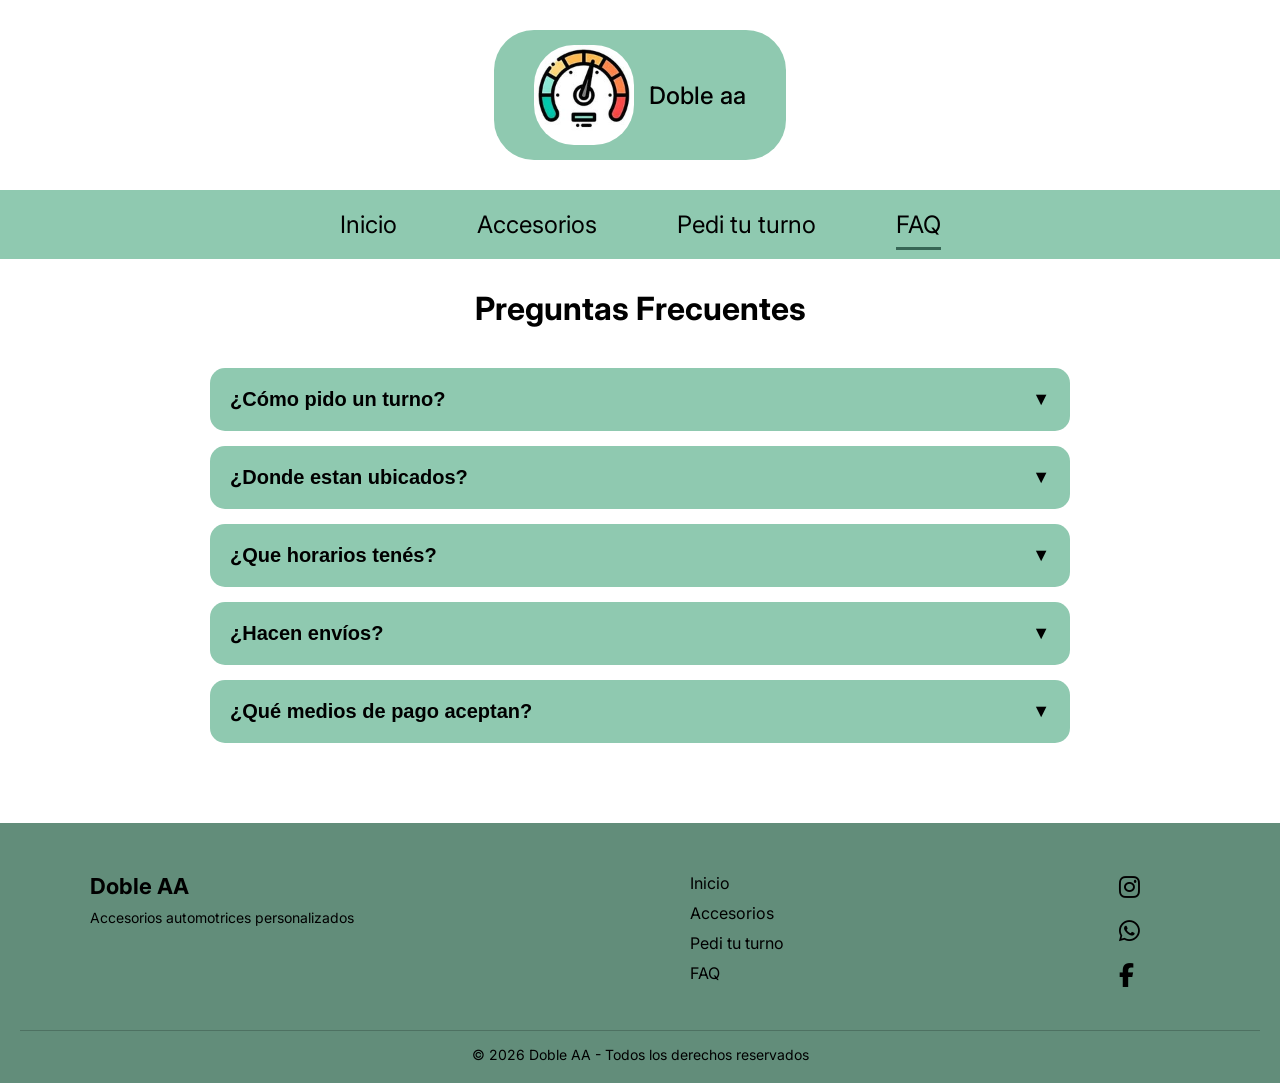
<file: static/FAQ.html>
<!DOCTYPE html>
<html lang="es">

<head>
  <meta charset="UTF-8">
  <meta name="viewport" content="width=device-width, initial-scale=1.0">
  <title>Doble AA - Accesorios</title>




  <link href="https://fonts.googleapis.com/css2?family=Inter:wght@400;500;600;700&display=swap" rel="stylesheet">
  <link href="https://fonts.googleapis.com/css2?family=Montserrat:wght@400;500;600;700&display=swap" rel="stylesheet">
  <link rel="stylesheet" href="https://cdnjs.cloudflare.com/ajax/libs/font-awesome/6.5.0/css/all.min.css">
  <link rel="stylesheet" href="/static/css/styles.css" />
  <link rel="stylesheet" href="/static/css/FAQ.css" />
</head>

<body>
  <header class="header">
    <div class="logo-container">
      <img src="/static/assets/logo.jpg" alt="Doble AA Logo" class="logo">
      <h1>Doble aa</h1>
    </div>
  </header>

  <!-- Navbar -->
  <nav class="navbar">
    <a href="/">Inicio</a>
    <a href="/accesorios">Accesorios</a>
    <a href="/turno">Pedi tu turno</a>
    <a href="#" class="active">FAQ</a>
  </nav>


  <section class="faq">
    <h2>Preguntas Frecuentes</h2>

    <div class="faq-container">

      <div class="faq-item">
        <button class="faq-question">
          ¿Cómo pido un turno?
          <span class="faq-icon">▼</span>
        </button>
        <div class="faq-answer">
          <p>
            Haciendo click en "Pedi tu Turno" y rellena lo que te pedimos
          </p>
        </div>
      </div>

      <div class="faq-item">
        <button class="faq-question">
          ¿Donde estan ubicados?
          <span class="faq-icon">▼</span>
        </button>
        <div class="faq-answer">
          <p>
            Estamos en barrio residencial América, Veracruz 1795, Córdoba.
          </p>
          <div class="map-container">
            <!-- MAPA -->
            <iframe
              src="https://www.google.com/maps/embed?pb=!1m18!1m12!1m3!1d3406.152587326215!2d-64.16106762459664!3d-31.38235591814145!2m3!1f0!2f0!3f0!3m2!1i1024!2i768!4f13.1!3m3!1m2!1s0x943298232e410cb3%3A0x39673b7ad8c6b938!2sVeracruz%201795%2C%20X5012%20C%C3%B3rdoba!5e0!3m2!1ses-419!2sar!4v1772167444843!5m2!1ses-419!2sar"
              width="600" height="450" style="border:0;" allowfullscreen="" loading="lazy"
              referrerpolicy="no-referrer-when-downgrade">
            </iframe>
          </div>
        </div>
      </div>

      <div class="faq-item">
        <button class="faq-question">
          ¿Que horarios tenés?
          <span class="faq-icon">▼</span>
        </button>
        <div class="faq-answer">
          <p>
            Trabajamos de lunes a viernes de 12 a 18 horas o sábados de 12 a 16 horas.
            Atendemos y trabajamos unicamente con turnos
          </p>
        </div>
      </div>

      <div class="faq-item">
        <button class="faq-question">
          ¿Hacen envíos?
          <span class="faq-icon">▼</span>
        </button>
        <div class="faq-answer">
          <div class="cta-faq">
            <p>
              Sí, los envios los realizamos por andreani, para cotizar el envio mandanos un mensaje por
            <p>
              <a href="https://wa.me/5493517501425?text=Hola%20quiero%20cotizar%20un%20envio" target="_blank">
                Whatsapp
              </a>
            </p>

            </p>

          </div>

        </div>
      </div>

      <div class="faq-item">
        <button class="faq-question">
          ¿Qué medios de pago aceptan?
          <span class="faq-icon">▼</span>
        </button>
        <div class="faq-answer">
          <p>
            Aceptamos transferencia y efectivo.
          </p>
        </div>
      </div>

    </div>
  </section>







  <!-- React Mount -->
  <div id="root"></div>





  <!-- Footer -->
  <footer class="footer">

    <div class="footer-content">

      <div class="footer-brand">
        <h2>Doble AA</h2>
        <p>Accesorios automotrices personalizados</p>
      </div>

      <div class="footer-links">
        <a href="/">Inicio</a>
        <a href="/accesorios">Accesorios</a>
        <a href="/turno">Pedi tu turno</a>
        <a href="/faq">FAQ</a>
      </div>

      <div class="footer-social">
        <a href="https://www.instagram.com/doble_aa_accesorios_/" target="_blank">
          <i class="fab fa-instagram"></i>
        </a>

        <a href="https://wa.me/5493517501425" target="_blank">
          <i class="fab fa-whatsapp"></i>
        </a>

        <a href="https://www.facebook.com/profile.php?id=100083049946139" target="_blank">
          <i class="fab fa-facebook-f"></i>
        </a>
      </div>

    </div>

    <div class="footer-bottom">
      © 2026 Doble AA - Todos los derechos reservados
    </div>

  </footer>
  <script src="/static/js/FAQ.js"></script>
</body>

</html>
</file>
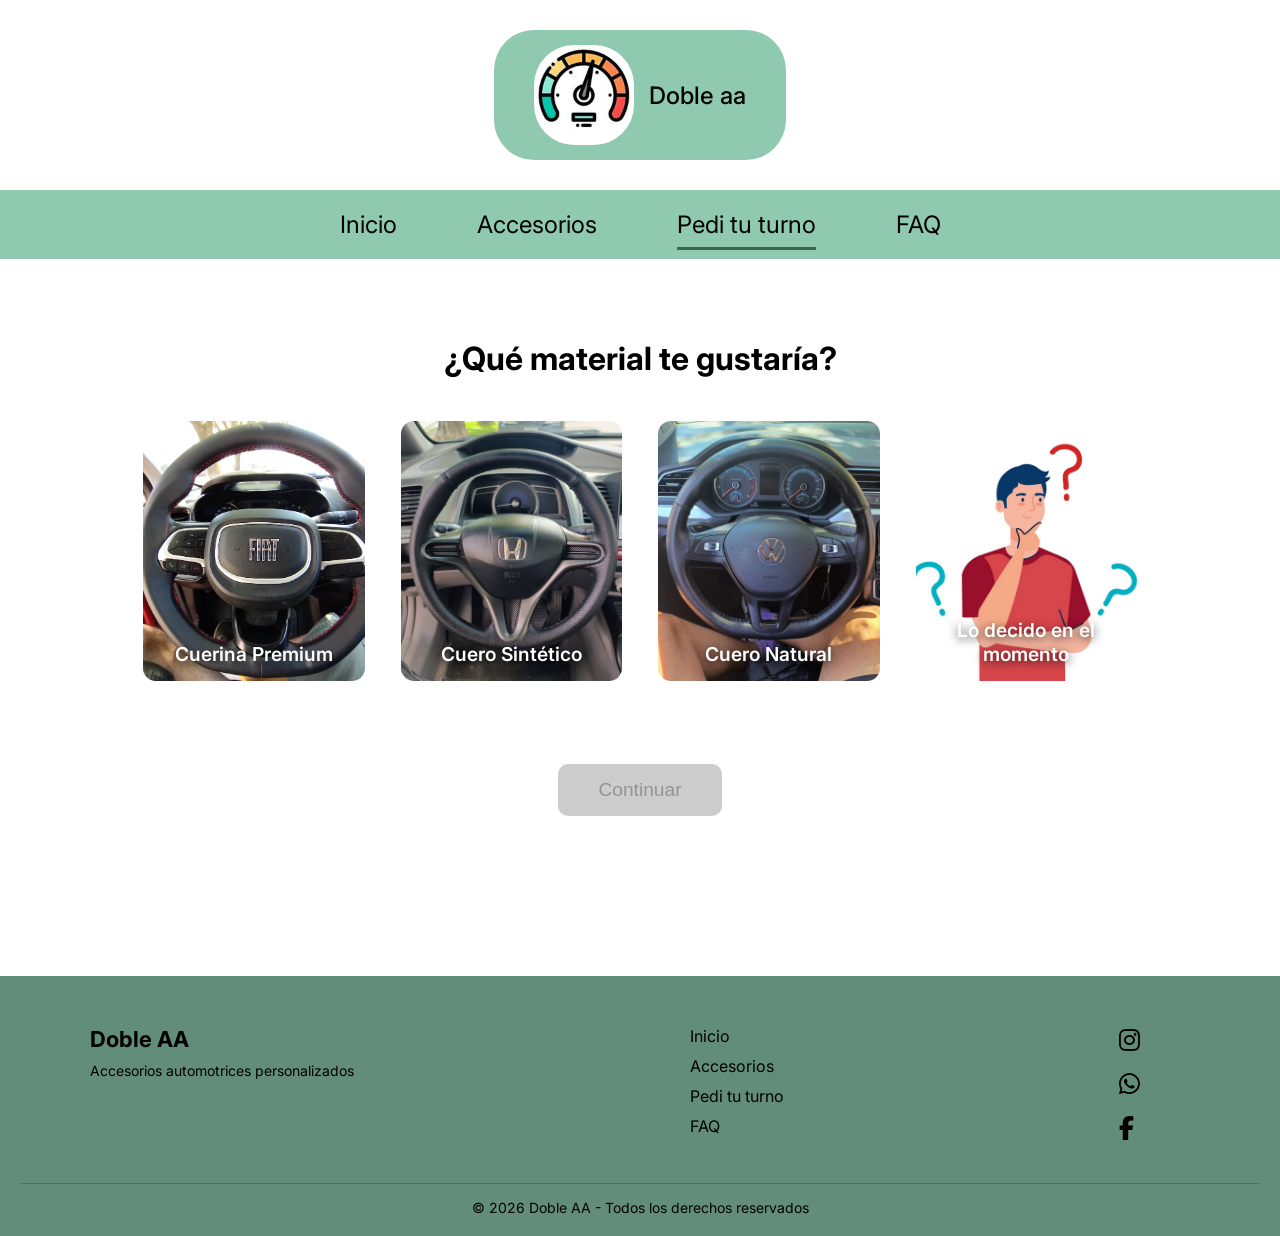
<file: static/turno.html>
<!doctype html>
<html lang="es">
  <head>
    <meta charset="UTF-8" />
    <meta name="viewport" content="width=device-width, initial-scale=1.0" />
    <title>Pedir Turno</title>

    <link
      href="https://fonts.googleapis.com/css2?family=Inter:wght@400;500;600;700&display=swap"
      rel="stylesheet"
    />
    <link
      href="https://fonts.googleapis.com/css2?family=Montserrat:wght@400;500;600;700&display=swap"
      rel="stylesheet"
    />
    <link
      rel="stylesheet"
      href="https://cdnjs.cloudflare.com/ajax/libs/font-awesome/6.5.0/css/all.min.css"
    />
    <link rel="stylesheet" href="/static/css/styles.css" />
    <link rel="stylesheet" href="/static/css/turno.css" />
  </head>

  <body>
    <!-- Header -->
    <header class="header">
      <div class="logo-container">
        <img src="/static/assets/logo.jpg" alt="Doble AA Logo" class="logo" />
        <h1>Doble aa</h1>
      </div>
    </header>

    <!-- Navbar -->
    <nav class="navbar">
      <a href="/">Inicio</a>
      <a href="/accesorios">Accesorios</a>
      <a href="#" class="active">Pedi tu turno</a>
      <a href="/faq">FAQ</a>
    </nav>

    <section class="turno">
      <h2>¿Qué material te gustaría?</h2>

      <!-- MATERIAL -->

      <div class="material-grid">
        <div class="material-card" data-material="Cuerina Premium">
          <img src="/static/img/cuerina/Cronos.jpg" alt="Cuerina Premium" />
          <div class="material-overlay">
            <span>Cuerina Premium</span>
          </div>
        </div>

        <div class="material-card" data-material="Cuero Sintético">
          <img src="/static/img/sintetico/Honda.jpg" alt="Cuero Sintético" />
          <div class="material-overlay">
            <span>Cuero Sintético</span>
          </div>
        </div>

        <div class="material-card" data-material="Cuero Natural">
          <img src="/static/img/natural/volk.jpg" alt="Cuero Natural" />
          <div class="material-overlay">
            <span>Cuero Natural</span>
          </div>
        </div>

        <div class="material-card" data-material="Lo decido en el momento">
          <img src="/static/img/placeholder.png" alt="A definir" />
          <div class="material-overlay">
            <span>Lo decido en el momento</span>
          </div>
        </div>
      </div>

      <div class="material-actions">
        <button id="continuar" disabled>Continuar</button>
      </div>


      <!-- FORMULARIO -->
      <div id="formulario-turno">
        <h3>Completá tus datos</h3>

        <form id="turnoForm">
          <input type="text" id="nombre" placeholder="Tu nombre" required />
          <input type="tel" id="telefono" placeholder="Tu teléfono ej: 351 0123456" required />
          <input type="text" id="auto" placeholder="Marca y modelo" required />
          <input type="text" id="anio" placeholder="Año" />

          <select id="pago" required>
            <option value="" disabled selected>Formas de pago</option>
            <option value="Transferencia">Transferencia</option>
            <option value="Efectivo">Efectivo</option>
          </select>

          <textarea id="comentarios" placeholder="Comentarios"></textarea>

          <button type="submit">Elegir fecha</button>
        </form>
      </div>

      <!-- CALENDARIO -->
      <div id="calendario-section">
        <h3>Elegí día y horario</h3>

        <div id="turnos-disponibles" class="turnos-disponibles"></div>
        
        <div class="calendar-controls">
          <button type="button" id="semana-anterior" onclick="changeWeek(-1)">⬅ Semana anterior</button>
          <button type="button" id="semana-siguiente" onclick="changeWeek(1)">Semana siguiente ➡</button>
        </div>


        <div class="calendar-wrapper">

  <div id="calendar-loading" class="calendar-loading">
    <div class="loader"></div>
    <p>Cargando disponibilidad...</p>
  </div>

  <div id="calendar" class="calendar"></div>

</div>
      </div>

      <!-- CONFIRMACION -->
      <div id="confirmacion-section">
        <h3>Confirmá tu turno</h3>

        <div id="resumen-turno"></div>

        <div class="confirmacion-botones">
          <button type="button" id="editar-btn">Editar</button>
          <button type="button" id="confirmar-btn">Confirmar turno</button>
        </div>
      </div>
    </section>

    <!-- Footer -->
    <footer class="footer">
      <div class="footer-content">
        <div class="footer-brand">
          <h2>Doble AA</h2>
          <p>Accesorios automotrices personalizados</p>
        </div>

        <div class="footer-links">
          <a href="/">Inicio</a>
          <a href="/accesorios">Accesorios</a>
          <a href="#">Pedi tu turno</a>
          <a href="/faq">FAQ</a>
        </div>

        <div class="footer-social">
          <a
            href="https://www.instagram.com/doble_aa_accesorios_/"
            target="_blank"
          >
            <i class="fab fa-instagram"></i>
          </a>

          <a href="https://wa.me/5493517501425" target="_blank">
            <i class="fab fa-whatsapp"></i>
          </a>

          <a
            href="https://www.facebook.com/profile.php?id=100083049946139"
            target="_blank"
          >
            <i class="fab fa-facebook-f"></i>
          </a>
        </div>
      </div>

      <div class="footer-bottom">
        © 2026 Doble AA - Todos los derechos reservados
      </div>
    </footer>
    <script src="/static/js/turno.js"></script>
  </body>
</html>
</file>
<file: static/css/styles.css>
* {
  margin: 0;
  padding: 0;
  box-sizing: border-box;
}

body {
  font-family: 'Inter', sans-serif;
  background-color: #ffffff;
}

/* ================= HEADER ================= */

.header {
  padding: 30px 0;
  display: flex;
  justify-content: center;
}

.logo-container {
  background-color: #8fc9b0;
  padding: 15px 40px;
  border-radius: 40px;
  display: flex;
  align-items: center;
  gap: 15px;
}

.logo {
  width: 100px;
  border-radius: 40px;
}

.logo-container h1 {
  font-size: 24px;
  font-weight: 500;
}

/* ================= NAVBAR ================= */

.navbar {
  background-color: #8fc9b0;
  display: flex;
  justify-content: center;
  gap: 80px;
  padding: 15px 0;
}

.navbar a {
  text-decoration: none;
  color: black;
  font-size: 24px;
  position: relative;
  padding: 5px 0;
  transition: color 0.3s ease;
}

/* Línea animada */
.navbar a::after {
  content: "";
  position: absolute;
  width: 0%;
  height: 3px;
  background-color: #376655;
  bottom: -6px;
  left: 0;
  transition: width 0.3s ease;
}

.navbar a:hover::after,
.navbar a.active::after {
  width: 100%;
}

.navbar a:hover {
  color: #3e7c65;
}

/* ================= HERO ================= */

.hero {
  display: flex;
  justify-content: center;
  padding: 60px 20px;
}

.hero-content {
  background-color: #8fc9b0;
  border-radius: 30px;
  padding: 50px;
  max-width: 1000px;
  width: 100%;
  display: flex;
  align-items: center;
  gap: 60px;
}

/* Imagen */
.hero-image {
  flex: 1;
  display: flex;
  justify-content: center;
}

.hero-image img {
  width: 80%;
  max-width: 320px;
  border-radius: 30px;
}

/* Texto */
.hero-text {
  flex: 1;
  display: flex;
  flex-direction: column;
  gap: 30px;
}

.description {
  font-family: 'Inter', sans-serif;
  font-size: 28px;
  max-width: 450px;
  line-height: 1.3;
}

/* Botón */
.cta-btn {
  display: inline-block;
  padding: 15px 35px;
  font-size: 22px;
  font-weight: 600;
  color: white;
  background: linear-gradient(135deg, #5c9c84, #4a8f75);
  border-radius: 40px;
  text-decoration: none;
  transition: all 0.3s ease;
  align-self: flex-start;
  box-shadow: 0 8px 20px rgba(0, 0, 0, 0.15);
}

.cta-btn:hover {
  transform: translateY(-4px);
  box-shadow: 0 12px 25px rgba(0, 0, 0, 0.25);
  background: linear-gradient(135deg, #4a8f75, #3e7c65);
}

/* ===== MUESTRAS ===== */


.muestras {
  padding: 15px 20px;
  text-align: center;
}

.muestras h2 {
  font-size: 2.2rem;
  margin-bottom: 40px;
}

/* Categoría */
.categoria {
  margin-bottom: 30px;
}

.categoria h3 {
  font-size: 1.6rem;
  margin-bottom: 25px;
  color: #ff3c3c;
}

/* Grid de trabajos */
.trabajos-grid {
  display: grid;
  grid-template-columns: repeat(auto-fit, minmax(260px, 1fr));
  gap: 25px;
  max-width: 1100px;
  margin: auto;
}

/* Card trabajo */
.trabajo {
  position: relative;
  overflow: hidden;
  border-radius: 12px;
  cursor: pointer;
}

/* Imagen */
.trabajo img {
  width: 100%;
  height: 260px;
  object-fit: cover;
  display: block;
  transition: transform 0.4s ease;
}

/* Hover zoom */
.trabajo:hover img {
  transform: scale(1.08);
  transition: 0.3s ease;
}

/* HOVER */
.trabajos-grid img:hover {
  transform: scale(1.04);
  box-shadow: 0 10px 20px rgba(0, 0, 0, 0.2);
}

/* Cinta inferior */
.info-trabajo {
  position: absolute;
  bottom: 0;
  width: 100%;
  padding: 12px;
  background: linear-gradient(to top,
      rgba(0, 0, 0, 0.85),
      rgba(0, 0, 0, 0.2));
  text-align: center;
}

/* Texto */
.info-trabajo p {
  margin: 0;
  font-size: 1rem;
  font-weight: 600;
}

.trabajo-item {
  position: relative;
  border-radius: 14px;
  overflow: hidden;
  box-shadow: 0 6px 18px rgba(0, 0, 0, 0.4);
}

/* Hover */
.trabajo-item:hover {
  transform: translateY(-6px);
  box-shadow: 0 12px 28px rgba(0, 0, 0, 0.6);
}

/* Imagen */
.trabajo-item img {
  width: 100%;
  height: 260px;
  object-fit: cover;
  display: block;
  transition: transform 0.4s ease;
}

/* Zoom imagen */
.trabajo-item:hover img {
  transform: scale(1.08);
}

.trabajo-info {
  position: absolute;
  bottom: 0;
  left: 0;
  width: 100%;
  padding: 14px;
  background: transparent;
  color: white;
  text-align: center;
}

/* Texto principal */
.trabajo-info h4 {
  margin: 0;
  font-size: 1.05rem;
  font-weight: 700;
}

/* Texto secundario */
.trabajo-info p {
  margin: 4px 0 0;
  font-size: 0.9rem;
  opacity: 0.9;
}

/*============== LightBox===================0*/

/* LIGHTBOX */
.lightbox {
  position: fixed;
  top: 0;
  left: 0;
  width: 100%;
  height: 100%;

  background: rgba(0,0,0,0.85);

  display: flex;
  flex-direction: column;
  justify-content: center;
  align-items: center;

  opacity: 0;
  visibility: hidden;
  transition: 0.3s ease;

  z-index: 999;
}

.lightbox.active {
  opacity: 1;
  visibility: visible;
}

.lightbox-img {
  max-width: 90%;
  max-height: 75vh;
  border-radius: 14px;
  box-shadow: 0 20px 50px rgba(0,0,0,0.5);
  animation: zoomIn 0.3s ease;
}

.lightbox-text {
  color: white;
  font-size: 22px;
  margin-top: 20px;
  text-align: center;
  font-weight: 500;
}

/* botón cerrar */
.close {
  position: absolute;
  top: 30px;
  right: 40px;
  font-size: 40px;
  color: white;
  cursor: pointer;
}

@keyframes zoomIn {
  from {
    transform: scale(0.85);
    opacity: 0;
  }
  to {
    transform: scale(1);
    opacity: 1;
  }
}




/* ================= FOOTER ================= */

.footer {
  background-color: #628d7a;
  margin-top: 80px;
  padding: 50px 20px 20px;
}

.footer-content {
  max-width: 1100px;
  margin: 0 auto;
  display: flex;
  justify-content: space-between;
  gap: 40px;
  flex-wrap: wrap;
}

.footer-brand h2 {
  font-size: 22px;
  margin-bottom: 10px;
}

.footer-brand p {
  font-size: 14px;
}

.footer-links,
.footer-social {
  display: flex;
  flex-direction: column;
  gap: 10px;
}

.footer-social {
  display: flex;
  gap: 15px;
  font-size: 24px;
  padding-right: 50px;
}

.footer-social a {
  color: black;
  transition: all 0.3s ease;
}

.footer-social a:hover {
  transform: translateY(-5px);
}

/* Colores oficiales en hover */
.footer-social a:nth-child(1):hover {
  color: #E4405F;
  /* Instagram */
}

.footer-social a:nth-child(2):hover {
  color: #25D366;
  /* WhatsApp */
}

.footer-social a:nth-child(3):hover {
  color: #1877F2;
  /* Facebook */
}

.footer a {
  text-decoration: none;
  color: black;
  transition: color 0.3s ease;
}

.footer a:hover {
  color: #376655;
}

.footer-bottom {
  text-align: center;
  margin-top: 40px;
  font-size: 14px;
  border-top: 1px solid rgba(0, 0, 0, 0.2);
  padding-top: 15px;
}

/* FLECHAS LIGHTBOX */
.nav {
  position: absolute;
  top: 50%;
  transform: translateY(-50%);
  font-size: 50px;
  color: white;
  cursor: pointer;
  padding: 10px 18px;
  user-select: none;
  transition: 0.25s;
  border-radius: 10px;
}

.nav:hover {
  background: rgba(255,255,255,0.15);
}

.prev {
  left: 30px;
}

.next {
  right: 30px;
}

/* mobile */
@media (max-width:768px){
  .nav{
    font-size: 36px;
    padding: 8px 14px;
  }
}






/* ================= RESPONSIVE ================= */

@media (max-width: 900px) {

  .hero-content {
    flex-direction: column;
    text-align: center;
    padding: 40px;
  }

  .logo {
    width: 70px;
  }

  .hero-text {
    align-items: center;
  }

  .cta-btn {
    align-self: center;
  }

  .navbar {
    gap: 30px;
  }

  .description {
    font-size: 24px;
  }

}

@media (max-width: 768px) {

  .navbar {
    flex-wrap: wrap;
    gap: 20px;
  }

  .navbar a {
    font-size: 18px;
  }

  .hero-content {
    padding: 30px 20px;
  }

  .hero-image img {
    max-width: 260px;
  }

  .description {
    font-size: 22px;
  }

  .cta-btn {
    font-size: 20px;
  }


  .productos-grid {
    grid-template-columns: repeat(2, 1fr);
  }

  .map-container iframe {
    height: 220px;
  }

  .cta-whatsapp {
    font-size: 20px;
  }

  .cta-whatsapp a {
    font-size: 22px;
  }

  .footer-content {
    flex-direction: column;
    align-items: center;
    text-align: center;
  }

  .footer-social {
    flex-direction: row;
    /* 👈 horizontal */
    justify-content: center;
    padding-right: 0px;
    gap: 50px;
    /* quitamos el padding */
    margin-top: 10px;
  }

  .trabajos-grid {
    grid-template-columns: 1fr;
  }

  .trabajos-grid img {
    height: 220px;
  }

  .muestras h2 {
    font-size: 1.8rem;
  }

  .categoria h3 {
    font-size: 1.4rem;
  }

  .trabajo img {
    height: 220px;
  }

  .trabajo-item img {
    height: 220px;
  }

}

@media (max-width: 480px) {
  .productos-grid {
    grid-template-columns: 1fr;
  }
}
</file>
<file: static/css/accesorios.css>
/* ================= ACCESORIOS ================= */

/* ================= CSS con GRID ================= */

.productos {
  padding: 60px 20px;
}


.productos-grid {
  max-width: 1100px;
  margin: 0 auto;
  display: grid;

  grid-template-columns: repeat(4, 1fr);
  /* 👈 4 columnas */
  gap: 40px;
}

/* ================= Card de producto ================= */

.producto {
  text-align: center;
}

.producto-img {
  position: relative;
  overflow: hidden;
  border-radius: 12px;
  border: 1px solid black;
}

.producto-img img {
  width: 100%;
  height: auto;
  display: block;
  border-radius: 12px;
  transition: transform 0.3s ease;
}

.producto:hover img {
  transform: scale(1.05);
}

.precio {
  margin-top: 5px;
  font-weight: 600;
}

/* ================= Badge Agotado / Sin Stock ================= */

.badge {
  position: absolute;
  top: 10px;
  left: 10px;
  background: rgba(255, 0, 0, 0.7);
  color: white;
  padding: 5px 10px;
  font-size: 14px;
  border-radius: 6px;
}


/* ================= Agotado================= */

.agotado .producto-img::after {
  content: "Sin Stock";
  position: absolute;
  inset: 0;
  background: rgba(255, 0, 0, 0.4);
  display: flex;
  align-items: center;
  justify-content: center;
  color: white;
  font-size: 22px;
  font-weight: bold;
}


/* ================= Producto ================= */

/* CINTA STOCK*/
.stock-badge {
  position: relative;
  bottom: 0;
  left: 0;
  width: 100%;
  /*bottom: 64px;  👈 altura aproximada de cinta-badge */
  background: rgba(0, 0, 0, 0.65);
  color: white;

  text-align: center;
  padding: 8px 0;
  font-size: 16px;
  font-weight: 600;

  backdrop-filter: blur(4px);
  z-index: 2;
}

.cinta-badge {
  position: relative;
  bottom: 0;
  width: 100%;

  background: rgb(255, 255, 255);
  color: rgb(0, 0, 0);

  text-align: center;
  padding: 8px 0;
  font-size: 16px;
  font-weight: 600;

  z-index: 1;
}


/* ================= Pedilo por WSP================= */
.cta-whatsapp {
  text-align: center;
  margin-top: 20px;
  font-size: 24px;
  font-weight: 500;
}

.cta-whatsapp a {
  background-color: #25D366;
  color: white;
  padding: 10px 18px;
  border-radius: 8px;
  text-decoration: none;
  margin-left: 5px;
  transition: 0.3s ease;
  font-size: 26px;
  font-weight: 700;
}

.cta-whatsapp a:hover {
  background-color: #1ebe5d;
}

.badges-container {
  position: absolute;
  bottom: 0;
  left: 0;
  width: 100%;

  display: flex;
  flex-direction: column;
}
</file>
<file: static/css/FAQ.css>
/* ================= FAQ ================= */
/* FAQ SECTION */
.faq {
  max-width: 900px;
  margin: 30px auto;
  padding: 0 20px;
}

.faq h2 {
  text-align: center;
  font-size: 32px;
  margin-bottom: 40px;
}

/* ITEM */
.faq-item {
  background: #8fc9b0;
  border-radius: 15px;
  margin-bottom: 15px;
  overflow: hidden;
}

/* PREGUNTA */
.faq-question {
  width: 100%;
  padding: 20px;
  font-size: 20px;
  border: none;
  background: none;
  text-align: left;
  cursor: pointer;
  font-weight: 600;

  display: flex;
  justify-content: space-between;
  align-items: center;
}

/* flechita */
.faq-icon {
  transition: transform 0.3s ease;
  font-size: 18px;
}

/* rotación cuando está abierto */
.faq-item.active .faq-icon {
  transform: rotate(180deg);
}

/* RESPUESTA */
.faq-answer {
  max-height: 0;
  overflow: hidden;
  transition: max-height 0.35s ease;
  background: rgba(255, 255, 255, 0.4);
}

.faq-answer p {
  padding: 20px;
  font-size: 18px;
}

/*  MAPA GOOGLE */
.map-container {
  width: 100%;
  margin-top: 15px;
  border-radius: 12px;
  overflow: hidden;
}

.map-container iframe {
  width: 100%;
  height: 300px;
  border: 0;
}


/* BOTON WSP FAQ*/

.cta-faq {
  text-align: center;
  margin-top: 20px;
  font-size: 25px;
  font-weight: 500;
}

.cta-faq a {
  background-color: #25D366;
  color: white;
  padding: 10px 18px;
  border-radius: 8px;
  text-decoration: none;
  margin-left: 10px;
  transition: 0.3s ease;

}

.cta-faq a:hover {
  background-color: #1ebe5d;
}
</file>
<file: static/css/turno.css>
/* SECCION TURNO */
.turno {
  padding: 80px 20px;
  text-align: center;
}

.turno h2 {
  font-size: 2rem;
  margin-bottom: 40px;
}

/* GRID */
.material-grid {
  display: grid;
  grid-template-columns: repeat(auto-fit, minmax(220px, 1fr));
  gap: 30px;
  max-width: 1000px;
  margin: auto;
}

/* CARD */
.material-card {
  position: relative;
  cursor: pointer;
  border-radius: 16px;
  overflow: hidden;
  transition: 0.3s ease;
  border: 3px solid transparent;
}

.material-card img {
  width: 100%;
  height: 260px;
  object-fit: cover;
  display: block;
}

/* TEXTO */
.material-card span {
  position: absolute;
  bottom: 15px;
  left: 0;
  width: 100%;
  color: white;
  font-size: 1.2rem;
  font-weight: 600;
  text-shadow: 0 2px 10px rgba(0, 0, 0, 0.8);
}

/* HOVER */
.material-card:hover {
  transform: translateY(-6px);
}

/* SELECCIONADO */
.material-card.active {
  border: 3px solid #25d366;
  box-shadow: 0 0 20px rgba(37, 211, 102, 0.6);
}

.material-actions {
  margin-top: 30px;
  text-align: center;
}

/* BOTON */
#continuar {
  margin-top: 50px;
  padding: 15px 40px;
  font-size: 1.2rem;
  border: none;
  border-radius: 10px;
  background: #ccc;
  cursor: not-allowed;
  transition: 0.3s;
}

#continuar.enabled {
  background: #25d366;
  cursor: pointer;
}

/* FORMULARIO */
.formulario-turno {
  max-width: 500px;
  margin: 50px auto 0;
  display: none;
  animation: fadeIn 0.4s ease;
}

#formulario-turno {
  max-width: 600px; /* ancho máximo */
  margin: 40px auto; /* lo centra horizontalmente */
  padding: 30px;
  background: #fff;
  border-radius: 12px;
  box-shadow: 0 8px 20px rgba(0, 0, 0, 0.1);
}

.formulario-turno h3 {
  margin-bottom: 50px;
  padding: 20px;
}

#turnoForm {
  margin-top: 30px;
  display: flex;
  flex-direction: column;
  gap: 15px; /* espacio entre campos */
}

#turnoForm input,
#turnoForm textarea {
  padding: 12px;
  border-radius: 8px;
  border: 1px solid #ccc;
  font-size: 1rem;
}

#turnoForm select {
  padding: 12px;
  border-radius: 8px;
  border: 1px solid #ccc;
  font-size: 1rem;
  background: white;
  cursor: pointer;
}

#turnoForm textarea {
  resize: none;
  height: 90px;
}

#turnoForm button {
  padding: 14px;
  background: #25d366;
  color: white;
  border: none;
  border-radius: 8px;
  font-size: 1.1rem;
  cursor: pointer;
  transition: 0.3s;
}

#turnoForm button:hover {
  background: #1ebe5d;
}

#formulario-turno,
#calendario-section,
#confirmacion-section {
  display: none;
  margin-top: 50px;
}


.calendar {
    display: grid;
    grid-template-columns: repeat(6, 1fr);
    gap: 15px;
    padding: 20px;
}

/* TABLET */
@media (max-width: 1000px) {
  .calendar {
    grid-template-columns: repeat(2, 1fr);
  }
}

/* CELULAR */
@media (max-width: 600px) {
  .calendar {
    grid-template-columns: 1fr;
  }
}

.day {
    background: #e5e7eb;
    border-radius: 10px;
    padding: 10px;
    box-shadow: 0 2px 6px rgba(0,0,0,0.1);
}

.day h3 {
    margin: 5px 0 0 0;
}

.date {
    font-size: 13px;
    color: #555;
    margin-bottom: 10px;
}

.slot {
    padding: 10px;
    margin: 8px 0;
    border-radius: 6px;
    cursor: pointer;
    font-size: 15px;
    transition: 0.2s;
}

.available {
    background: #b7ddb7;
}

.available:hover {
    background: #9fd39f;
}

.busy {
    background: #e2bcbc;
    cursor: not-allowed;
}

/* CONTROLES CALENDARIO */
.calendar-controls {
  display: flex;
  justify-content: center;
  gap: 20px;
  margin: 30px 0;
}

.calendar-controls button {
  padding: 12px 22px;
  font-size: 0.95rem;
  font-weight: 600;
  border-radius: 30px;
  border: none;
  cursor: pointer;
  background: #25d366;
  color: #111;
  transition: 0.3s ease;
  box-shadow: 0 4px 10px rgba(0,0,0,0.08);
}

.calendar-controls button:hover {
  transform: translateY(-2px);
  box-shadow: 0 6px 14px rgba(0,0,0,0.12);
}

/* CONFIRMACION */
.confirmacion-botones {
  display: flex;
  justify-content: center;
  gap: 20px;
  margin-top: 30px;
}

#editar-btn {
  padding: 14px 28px;
  border-radius: 10px;
  border: 2px solid #ccc;
  background: white;
  font-weight: 600;
  cursor: pointer;
  transition: 0.3s ease;
}

#editar-btn:hover {
  background: #f4f4f4;
  border-color: #bbb;
}

#confirmar-btn {
  padding: 14px 28px;
  border-radius: 10px;
  border: none;
  background: #25d366;
  color: white;
  font-weight: 600;
  cursor: pointer;
  transition: 0.3s ease;
}

#confirmar-btn:hover {
  background: #1ebe5d;
  transform: translateY(-2px);
}

.day h4 {
  margin: 5px 0 0 0;
  font-size: 1rem;
  font-weight: 600;
}

.date {
  font-size: 0.85rem;
  color: #666;
  margin-bottom: 10px;
  text-transform: capitalize;
}

.hoy {
  border: 2px solid #25d366;
  box-shadow: 0 0 12px rgba(37, 211, 102, 0.4);
}

@keyframes fadeIn {
  from {
    opacity: 0;
    transform: translateY(10px);
  }
  to {
    opacity: 1;
    transform: translateY(0);
  }
}


@keyframes spin {
  to {
    transform: rotate(360deg);
  }
}
/* WRAPPER CALENDARIO */

.calendar-wrapper {
  position: relative;
}

/* OVERLAY */

.calendar-loading {
  position: absolute;
  inset: 0;
  background: rgba(255,255,255,0.7);
  backdrop-filter: blur(2px);

  display: flex;
  flex-direction: column;
  align-items: center;
  justify-content: center;

  z-index: 10;
  font-weight: 500;
}

/* OCULTO */

.calendar-loading.hidden {
  display: none;
}

/* SPINNER */

.loader {
  width: 35px;
  height: 35px;
  border: 4px solid #ddd;
  border-top: 4px solid #25d366;
  border-radius: 50%;
  animation: spin 0.8s linear infinite;
  flex-shrink: 0;
  margin-bottom: 10px;
}

@keyframes spin {
  to {
    transform: rotate(360deg);
  }
}
.turnos-disponibles {
  margin: 15px 0 25px 0;
  font-size: 1.1rem;
  font-weight: 600;
}

.turnos-disponibles.normal {
  color: #333;
}

.turnos-disponibles.pocos {
  color: #e63946;
}

.turnos-disponibles.muy-pocos {
  color: #d00000;
  font-weight: 700;
}
</file>
